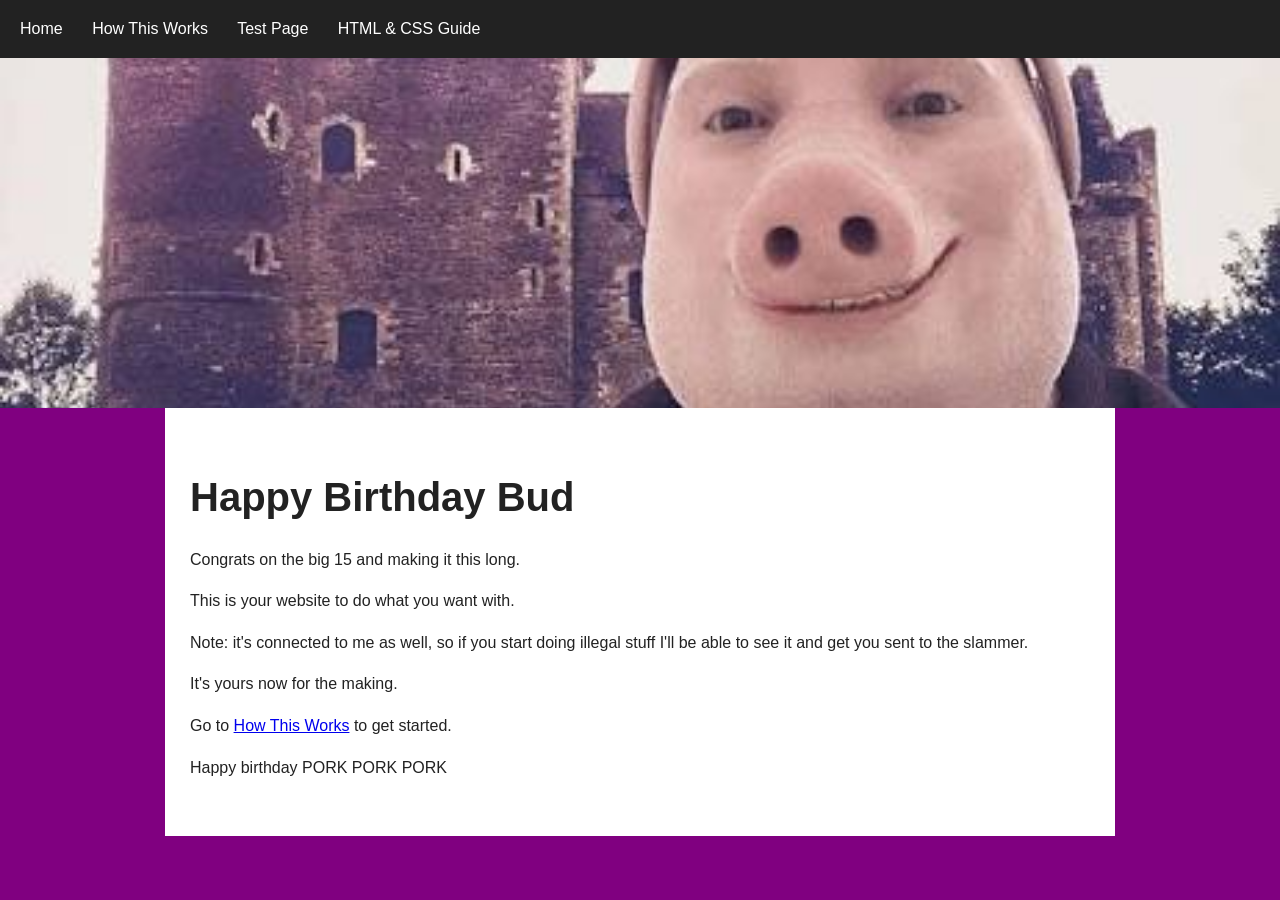
<file: index.html>
<!DOCTYPE html>
<html>

<head>
    <title>Happy Birthday!Logan loves sonnic feet</title>
    <link rel="stylesheet" href="style.css">
</head>

<body>

    <nav>
        <a href="index.html">Home</a>
        <a href="pages/about.html">How This Works</a>
        <a href="pages/test.html">Test Page</a>
        <a href="pages/guide.html">HTML & CSS Guide</a>
    </nav>

    <div class="header-image"></div>

    <main>

        <h1>Happy Birthday Bud  </h1>

        <p>
            Congrats on the big 15 and making it this long.
        </p>

        <p>
            This is your website to do what you want with.
        </p>

        <p>
            Note: it's connected to me as well, so if you start doing
            illegal stuff I'll be able to see it and get you sent to the slammer.
        </p>

        <p>
            It's yours now for the making.
        </p>

        <p>
            Go to <a href="pages/about.html">How This Works</a>
            to get started.
        </p>

        <p>Happy birthday PORK PORK PORK</p>

    </main>

</body>

</html>
</file>
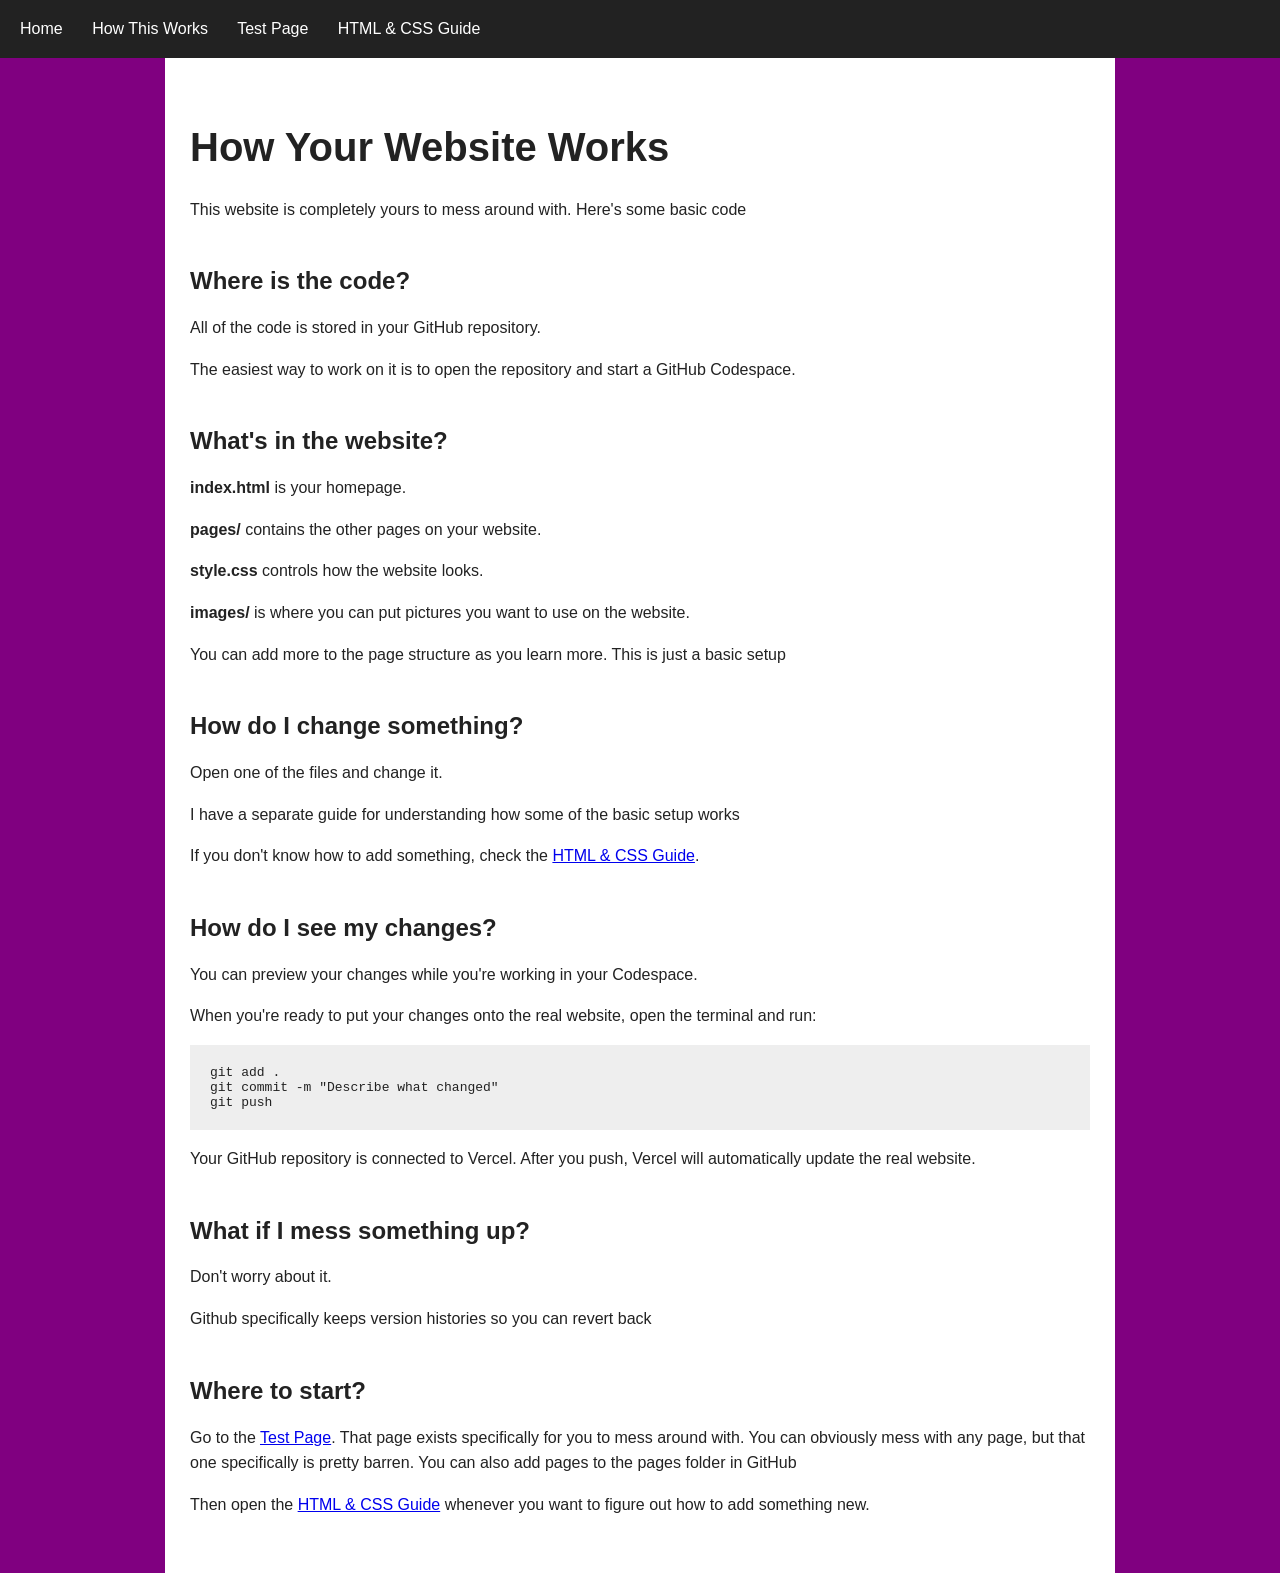
<file: pages/about.html>
<!DOCTYPE html>
<html>

<head>
    <title>How This Workslogna</title>
    <link rel="stylesheet" href="../style.css">
</head>

<body>

    <nav>
        <a href="../index.html">Home</a>
        <a href="about.html">How This Works</a>
        <a href="test.html">Test Page</a>
        <a href="guide.html">HTML & CSS Guide</a>
    </nav>

    <main>

        <h1>How Your Website Works</h1>

        <p>
            This website is completely yours to mess around with.
            Here's some basic code
        </p>


        <h2>Where is the code?</h2>

        <p>
            All of the code is stored in your GitHub repository.
        </p>

        <p>
            The easiest way to work on it is to open the repository
            and start a GitHub Codespace.
        </p>


        <h2>What's in the website?</h2>

        <p>
            <strong>index.html</strong> is your homepage.
        </p>

        <p>
            <strong>pages/</strong> contains the other pages on your website.
        </p>

        <p>
            <strong>style.css</strong> controls how the website looks.
        </p>

        <p>
            <strong>images/</strong> is where you can put pictures you want
            to use on the website.
        </p>

        <p>
            You can add more to the page structure as you learn more. This is just a basic setup
        </p>


        <h2>How do I change something?</h2>

        <p>
            Open one of the files and change it.
        </p>

        <p>
            I have a separate guide for understanding how some of the basic setup works
        </p>


        <p>
            If you don't know how to add something, check the
            <a href="guide.html">HTML & CSS Guide</a>.
        </p>


        <h2>How do I see my changes?</h2>

        <p>
            You can preview your changes while you're working in your Codespace.
        </p>

        <p>
            When you're ready to put your changes onto the real website,
            open the terminal and run:
        </p>

        <pre><code>git add .
git commit -m "Describe what changed"
git push</code></pre>

        <p>
            Your GitHub repository is connected to Vercel.
            After you push, Vercel will automatically update the real website.
        </p>


        <h2>What if I mess something up?</h2>

        <p>
            Don't worry about it.
        </p>

        <p>
            Github specifically keeps version histories so you can revert back
        </p>



        <h2>Where to start?</h2>

        <p>
            Go to the <a href="test.html">Test Page</a>.
            That page exists specifically for you to mess around with.

            You can obviously mess with any page, but that one specifically is pretty barren.

            You can also add pages to the pages folder in GitHub
        </p>

        <p>
            Then open the <a href="guide.html">HTML & CSS Guide</a>
            whenever you want to figure out how to add something new.
        </p>

    </main>

</body>

</html>
</file>
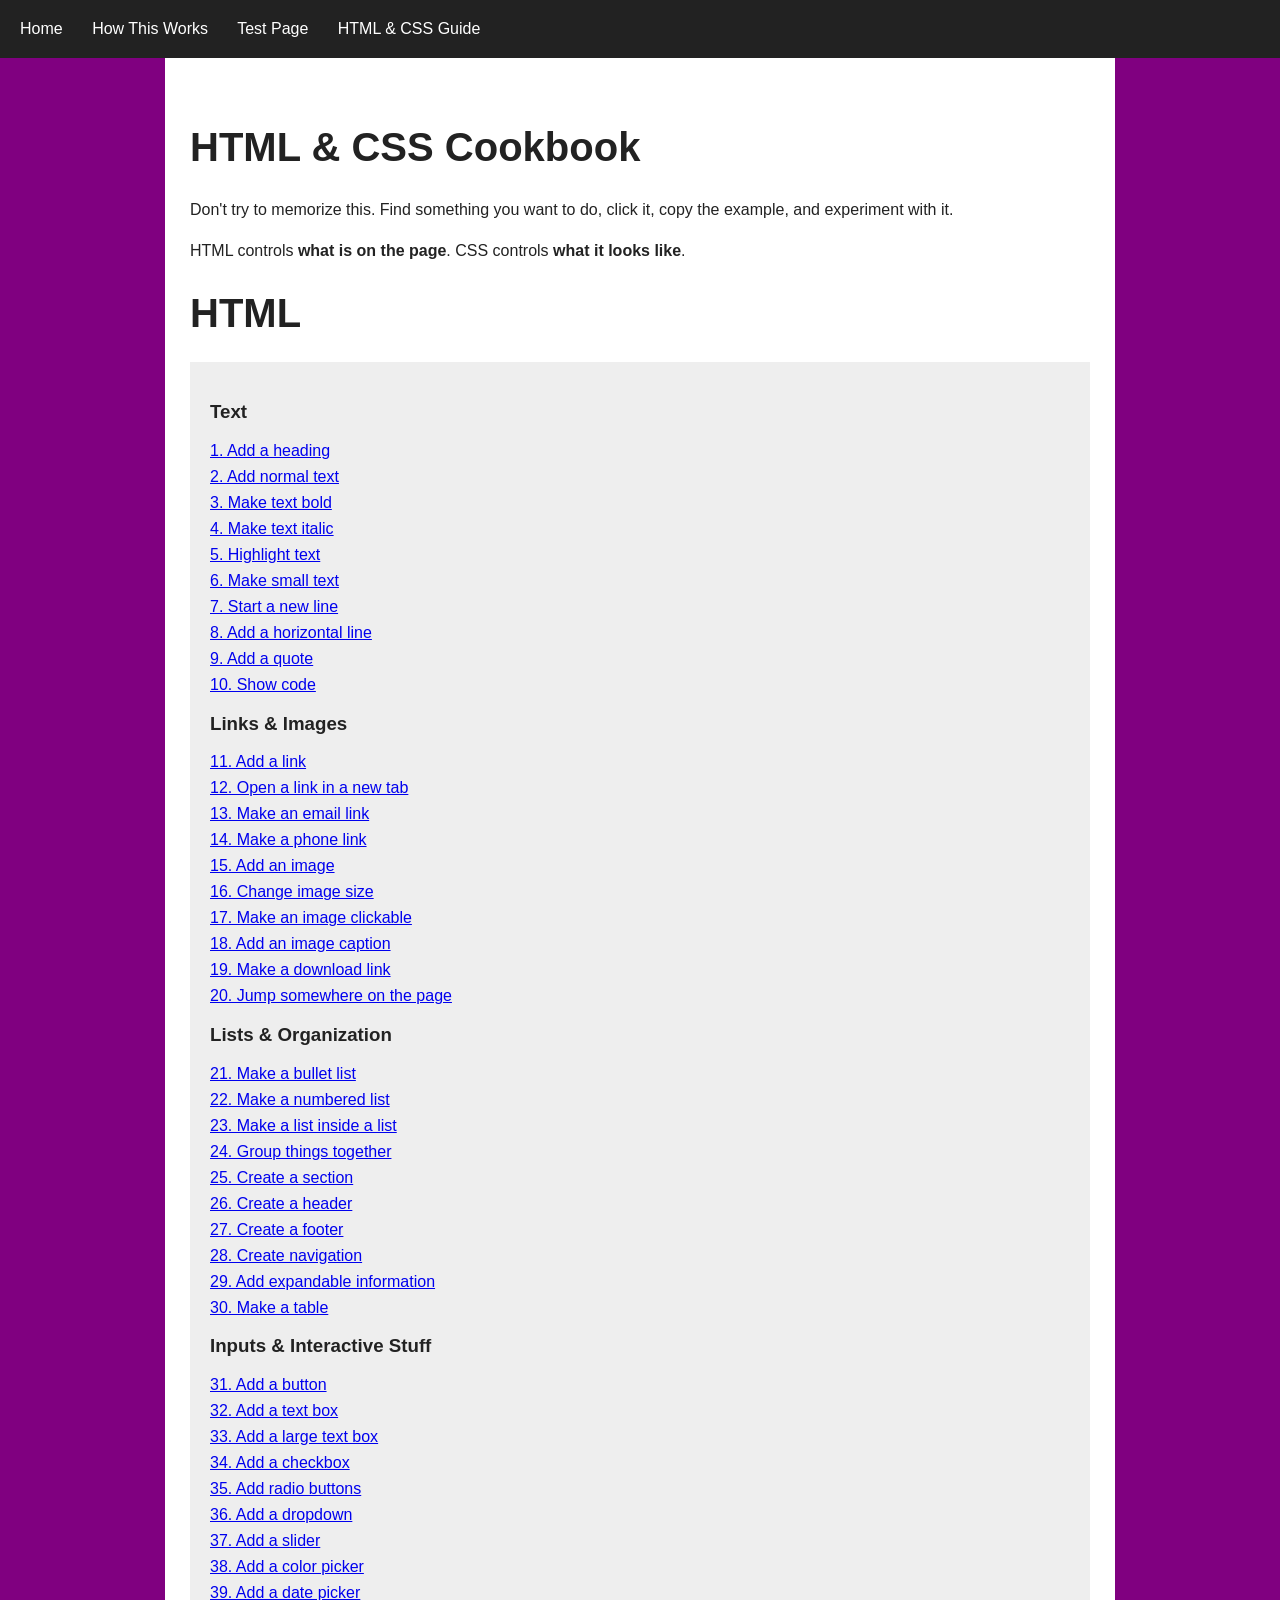
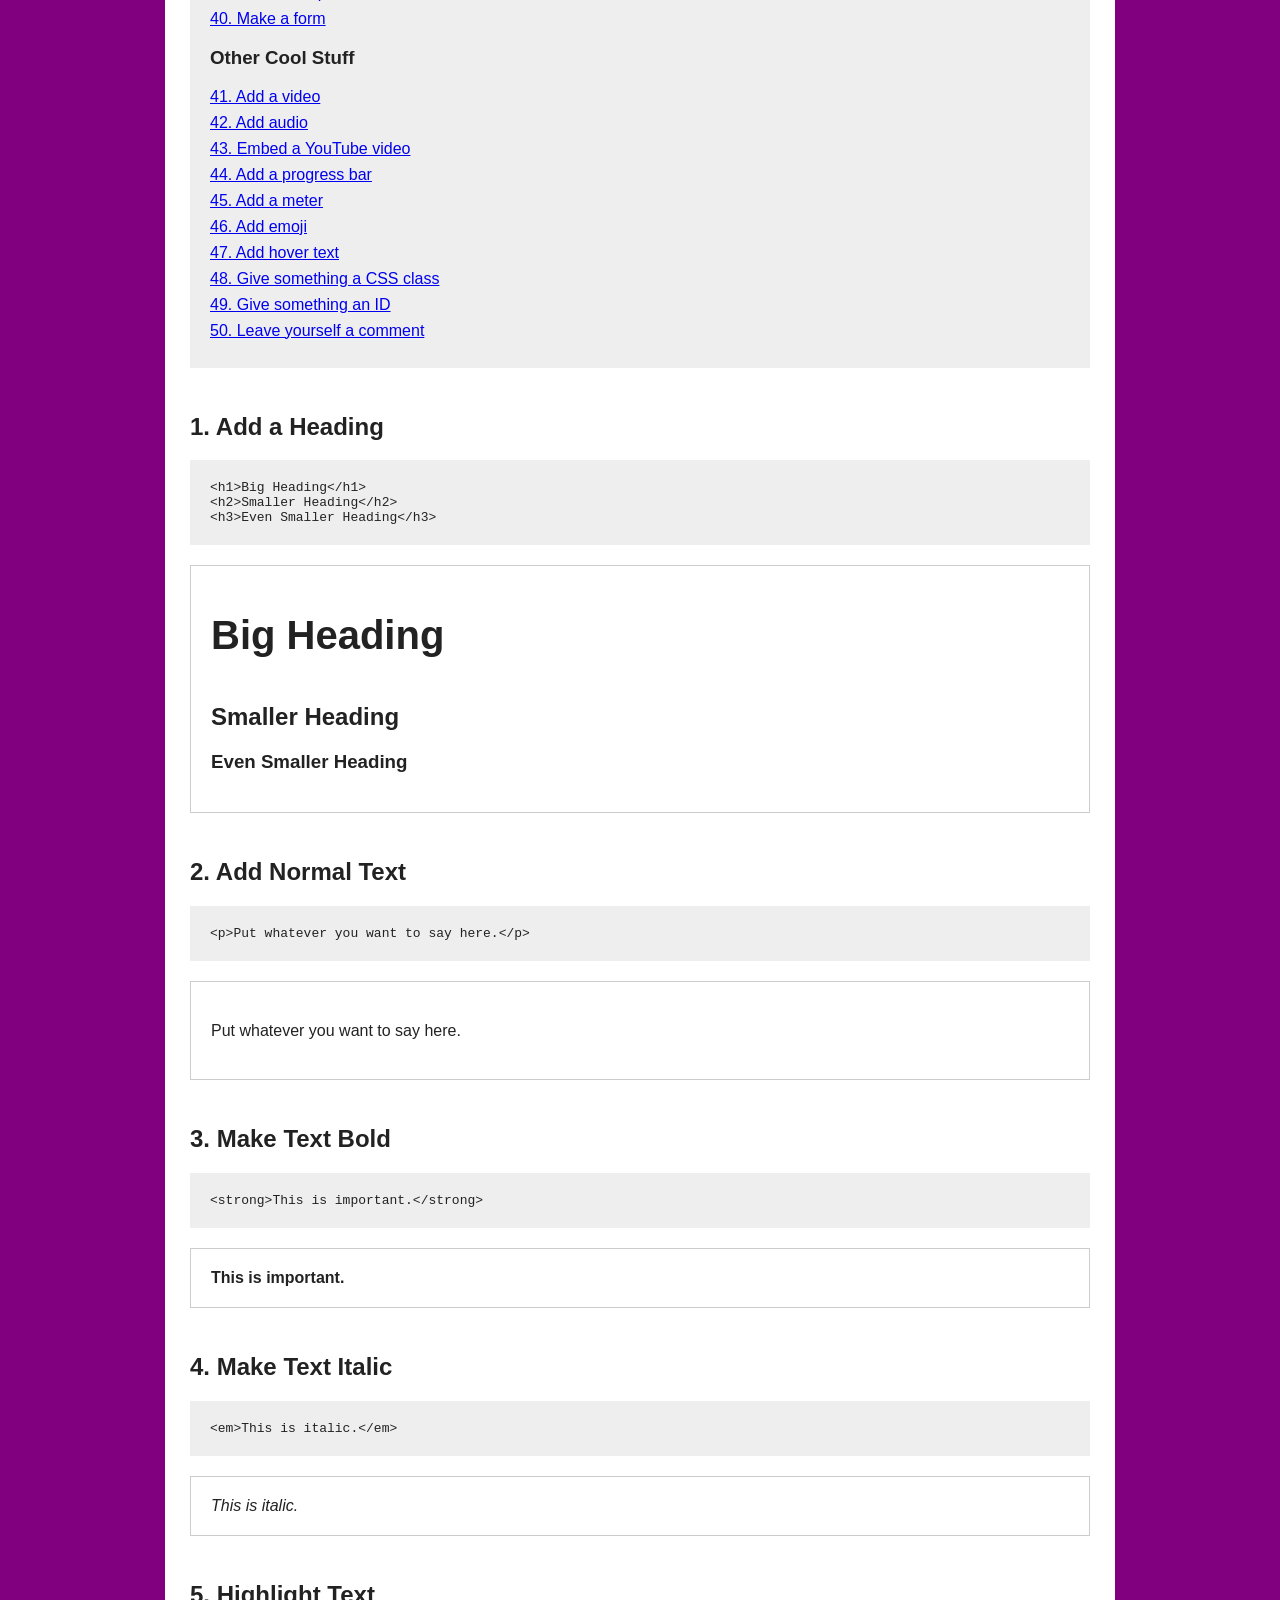
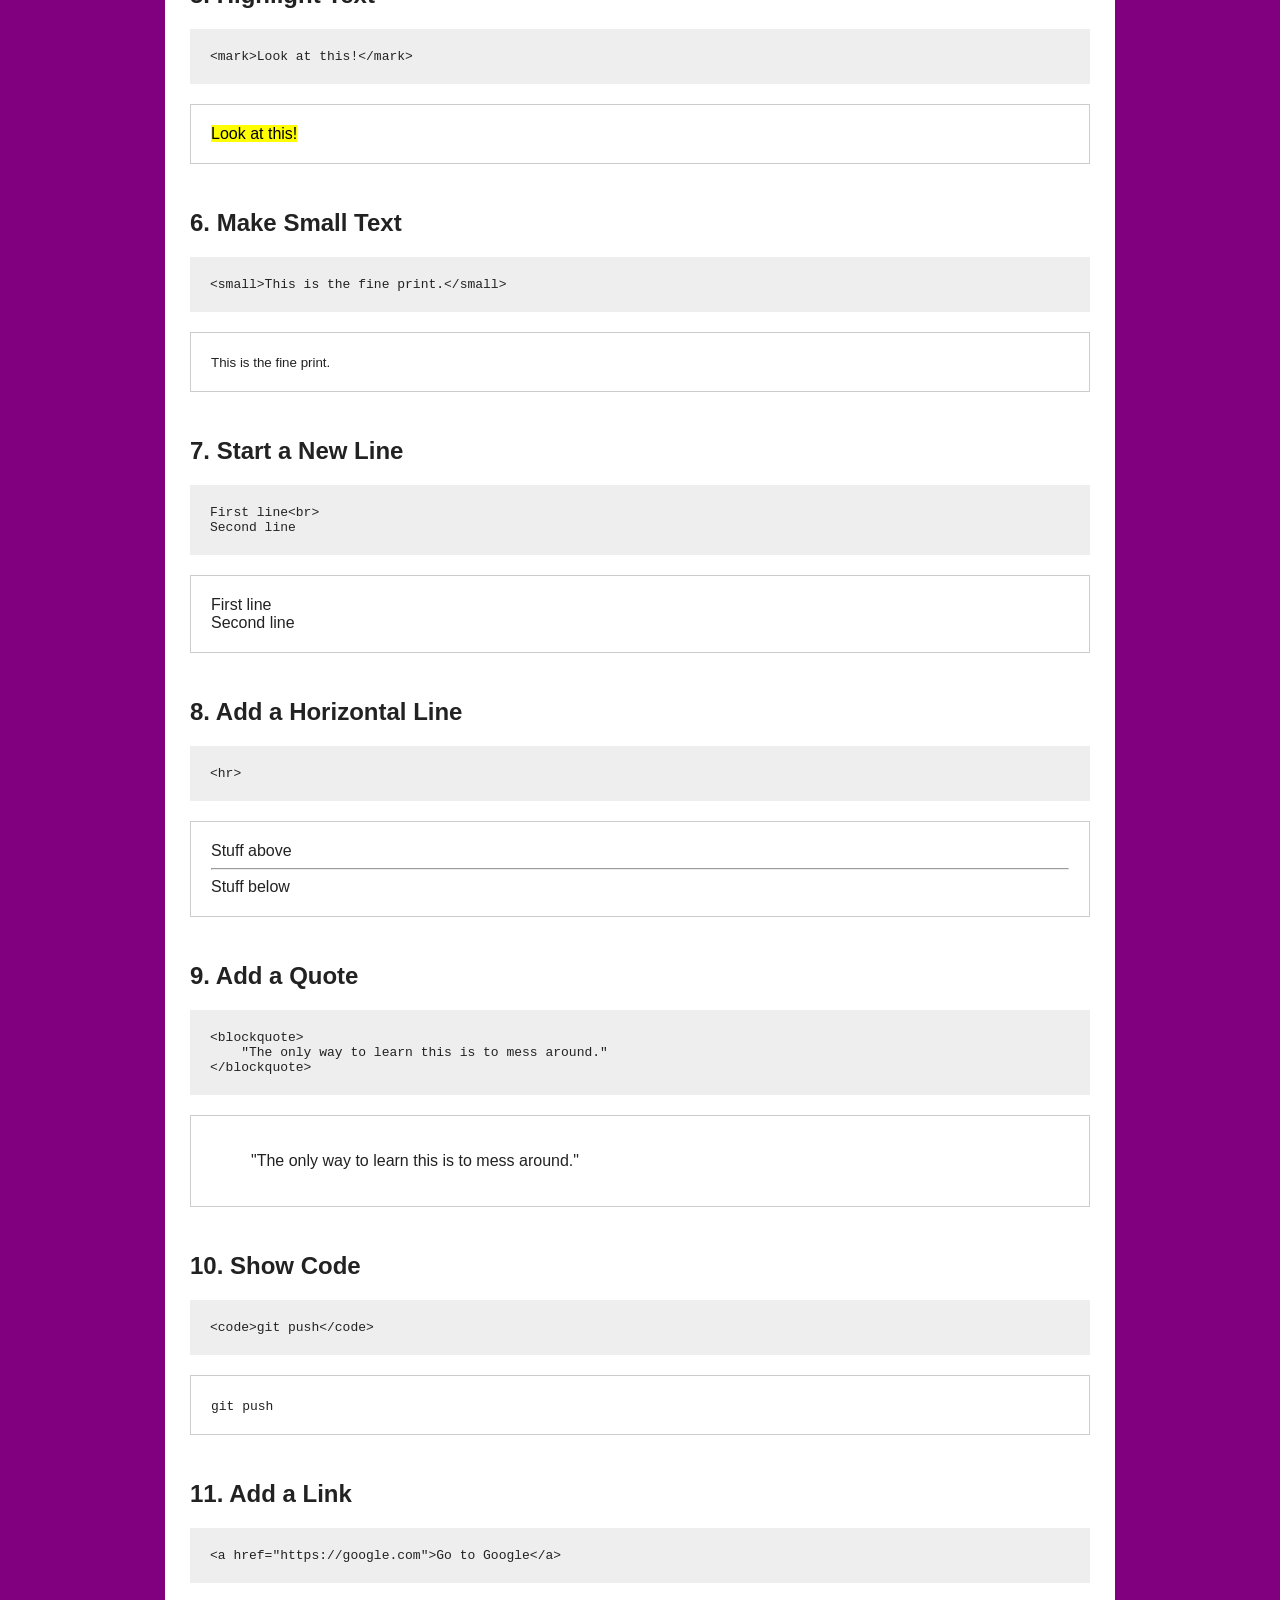
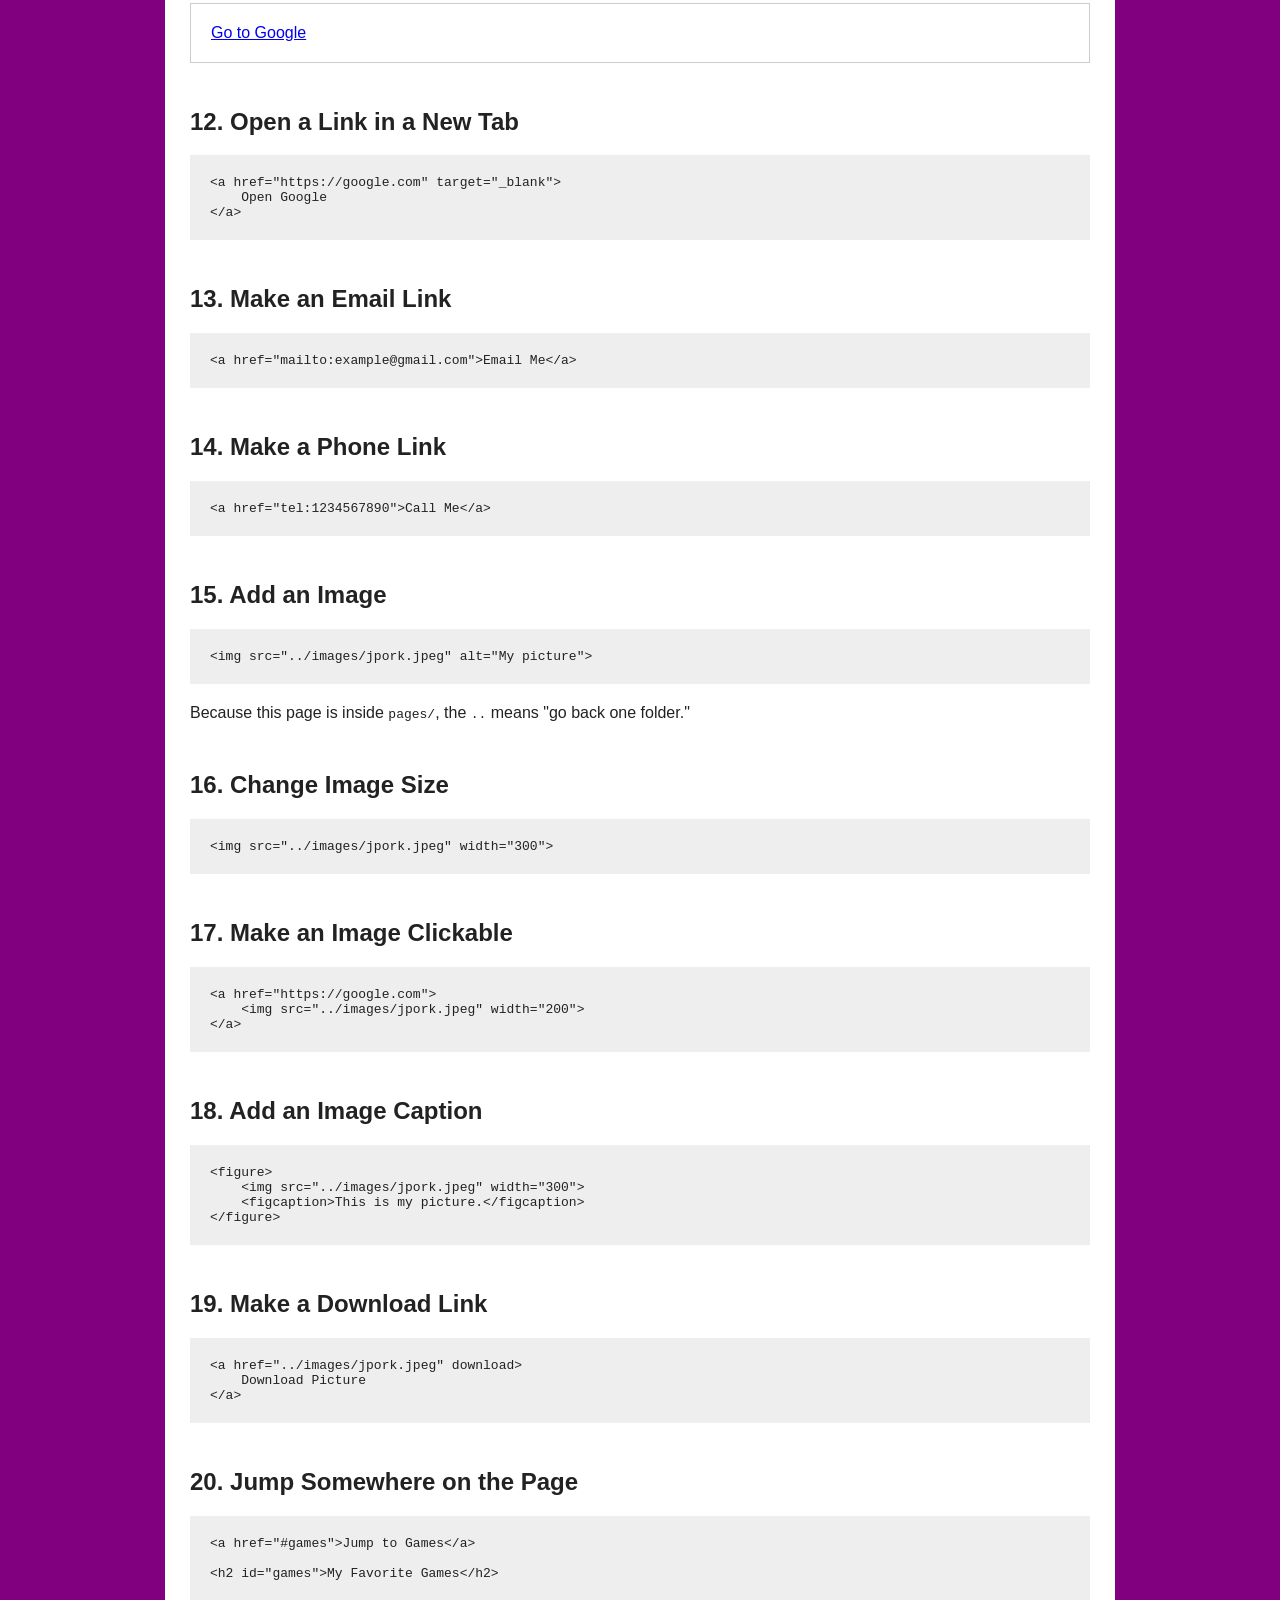
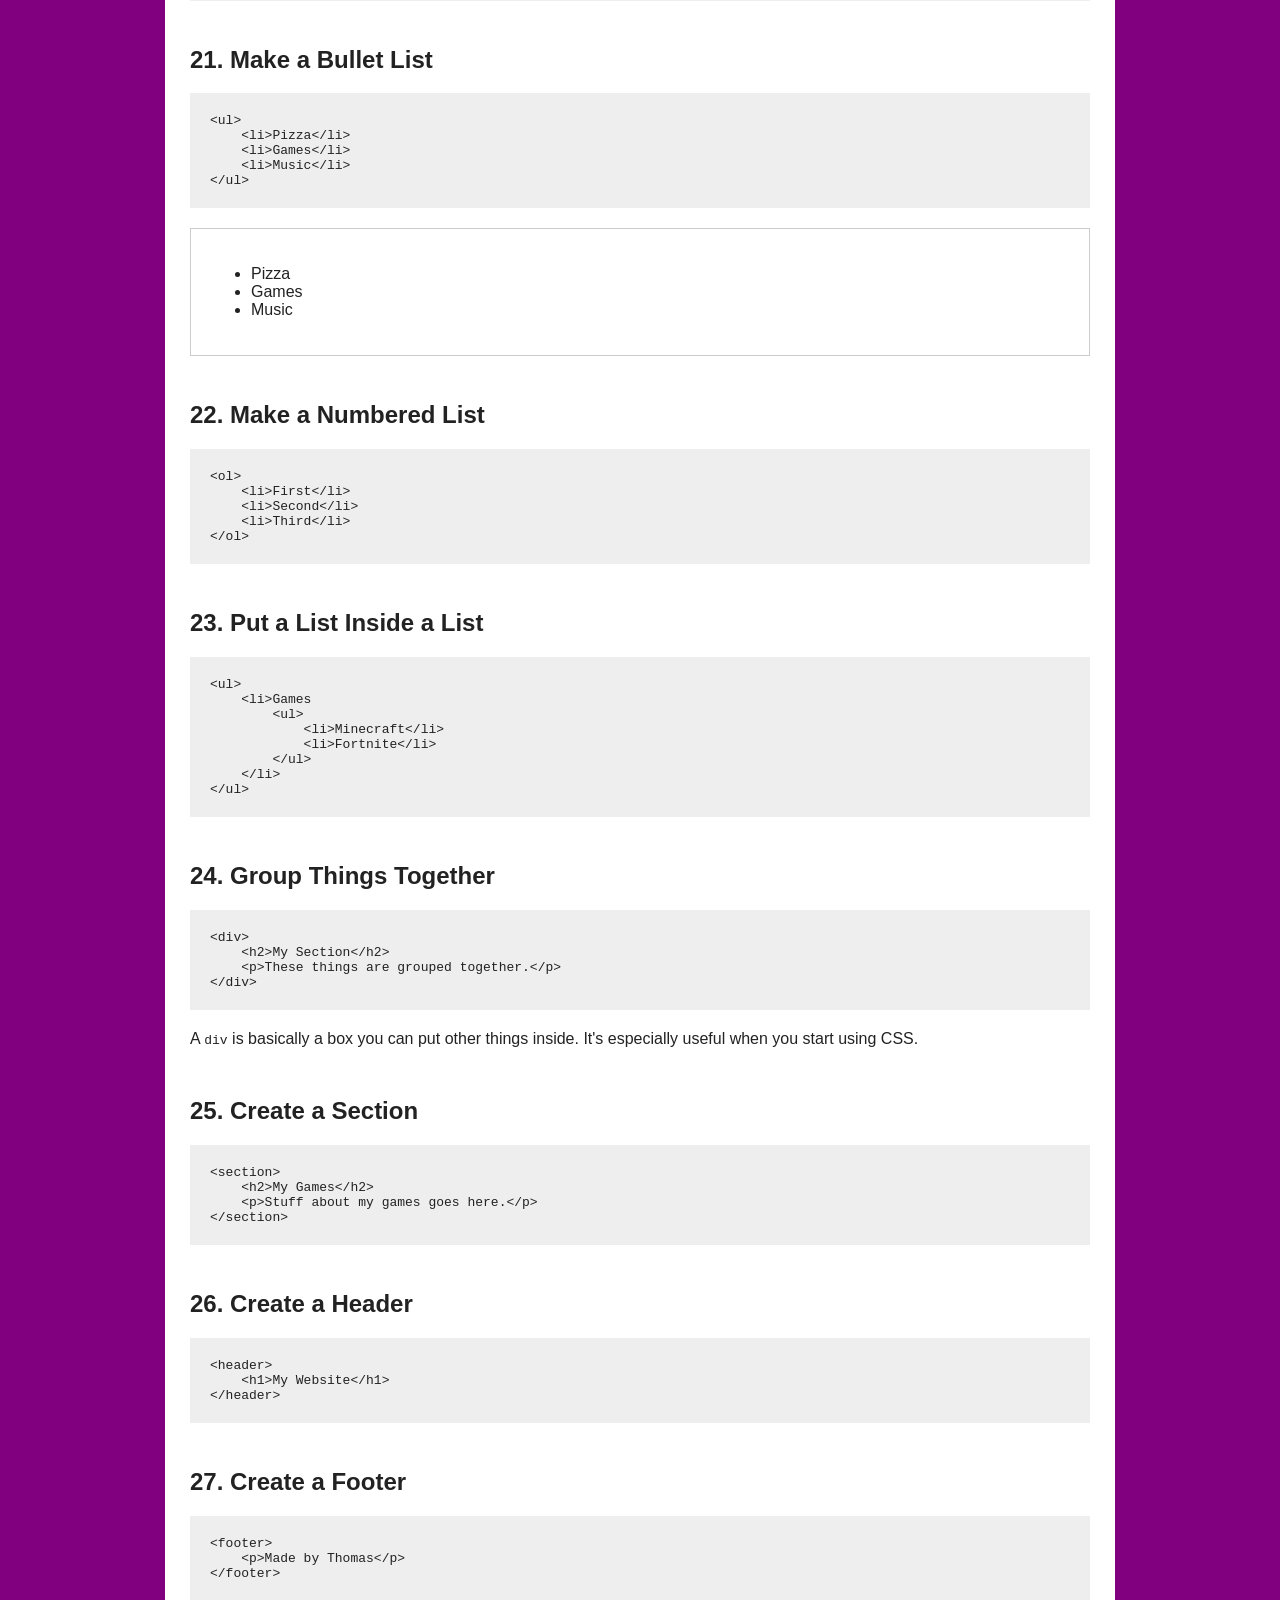
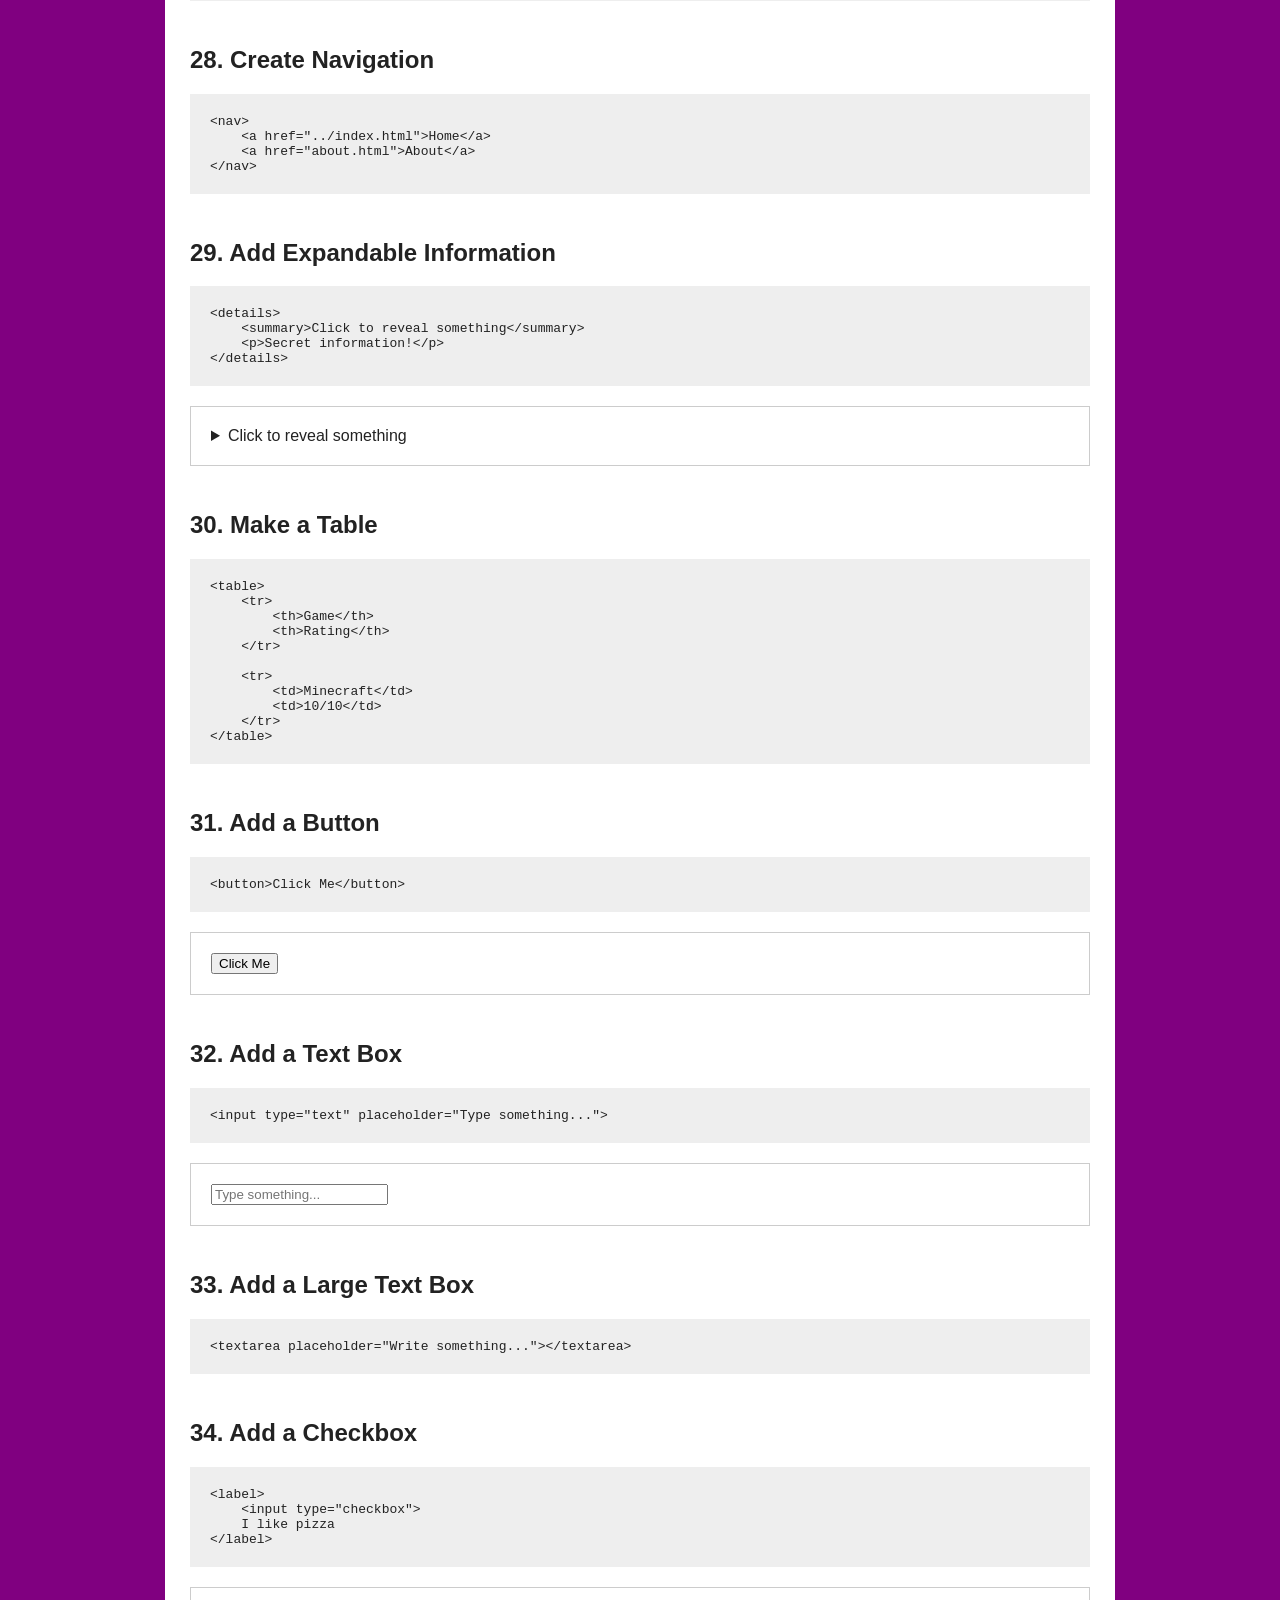
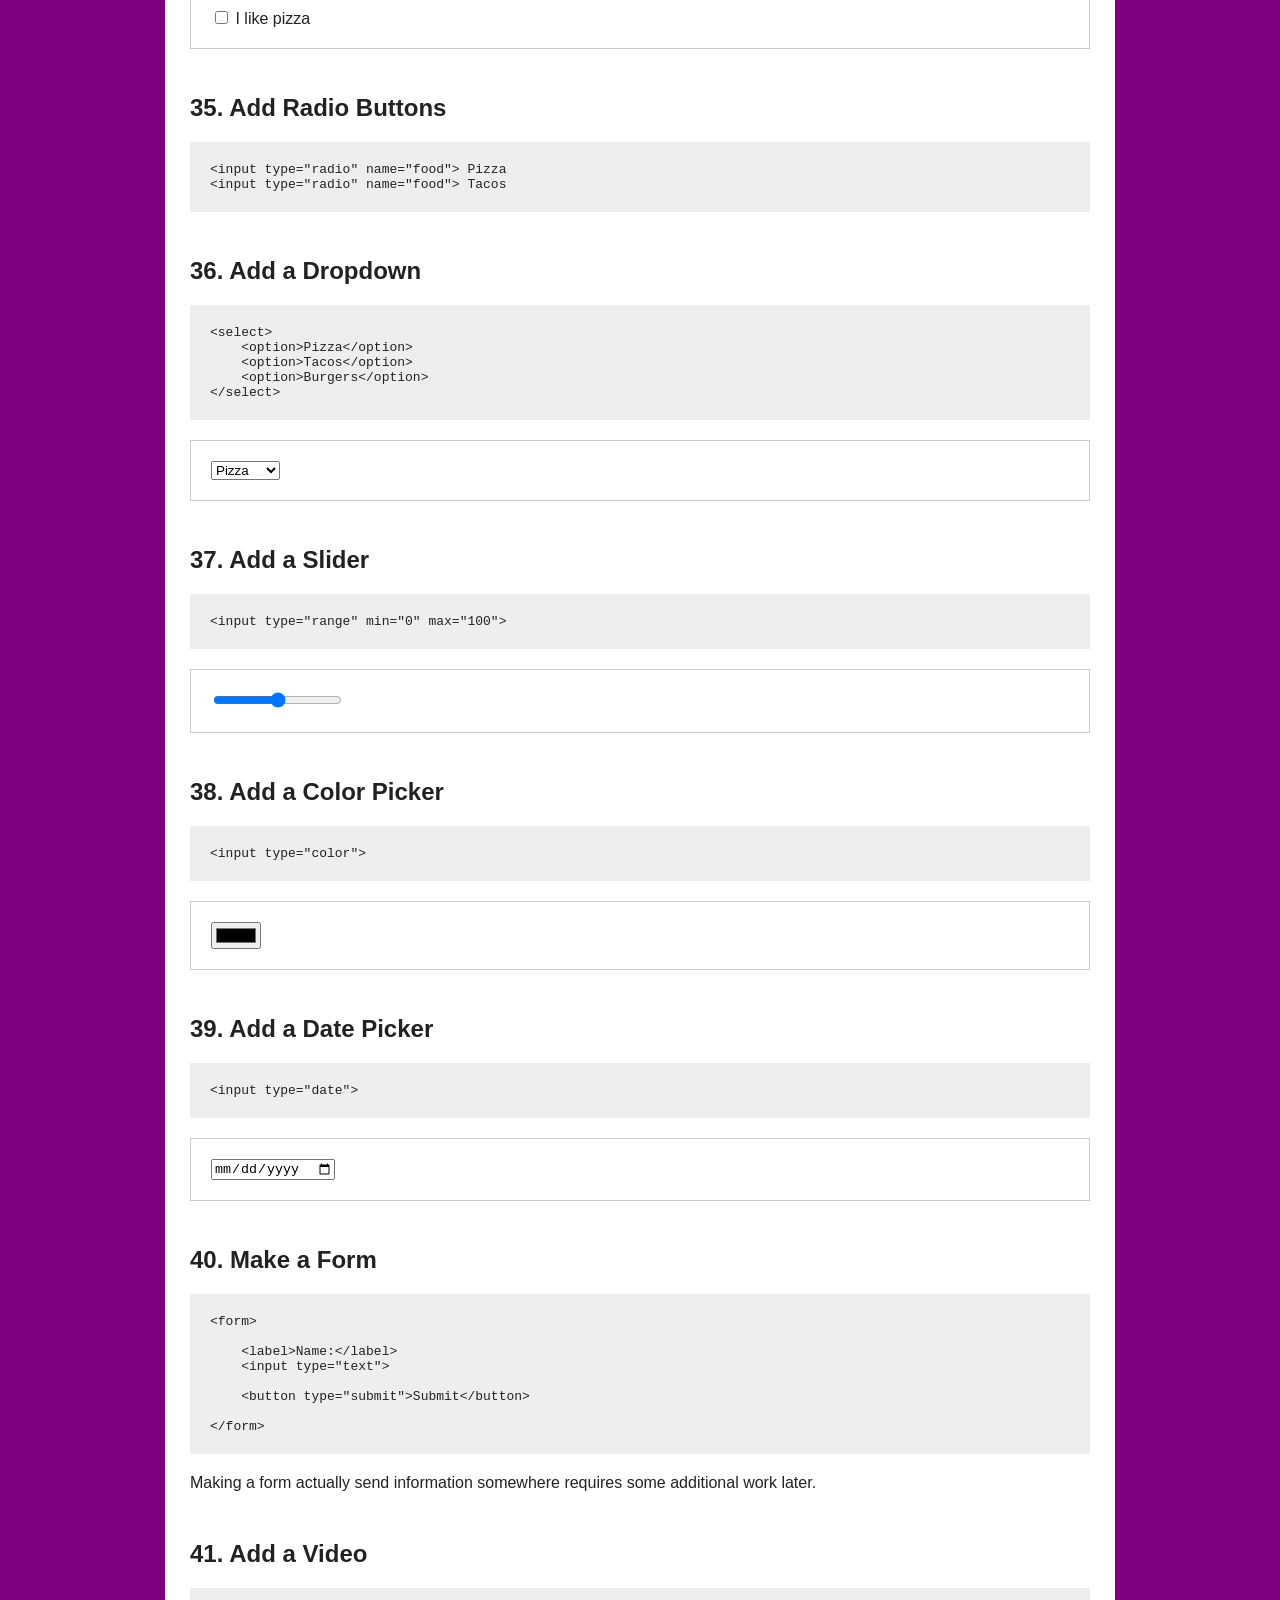
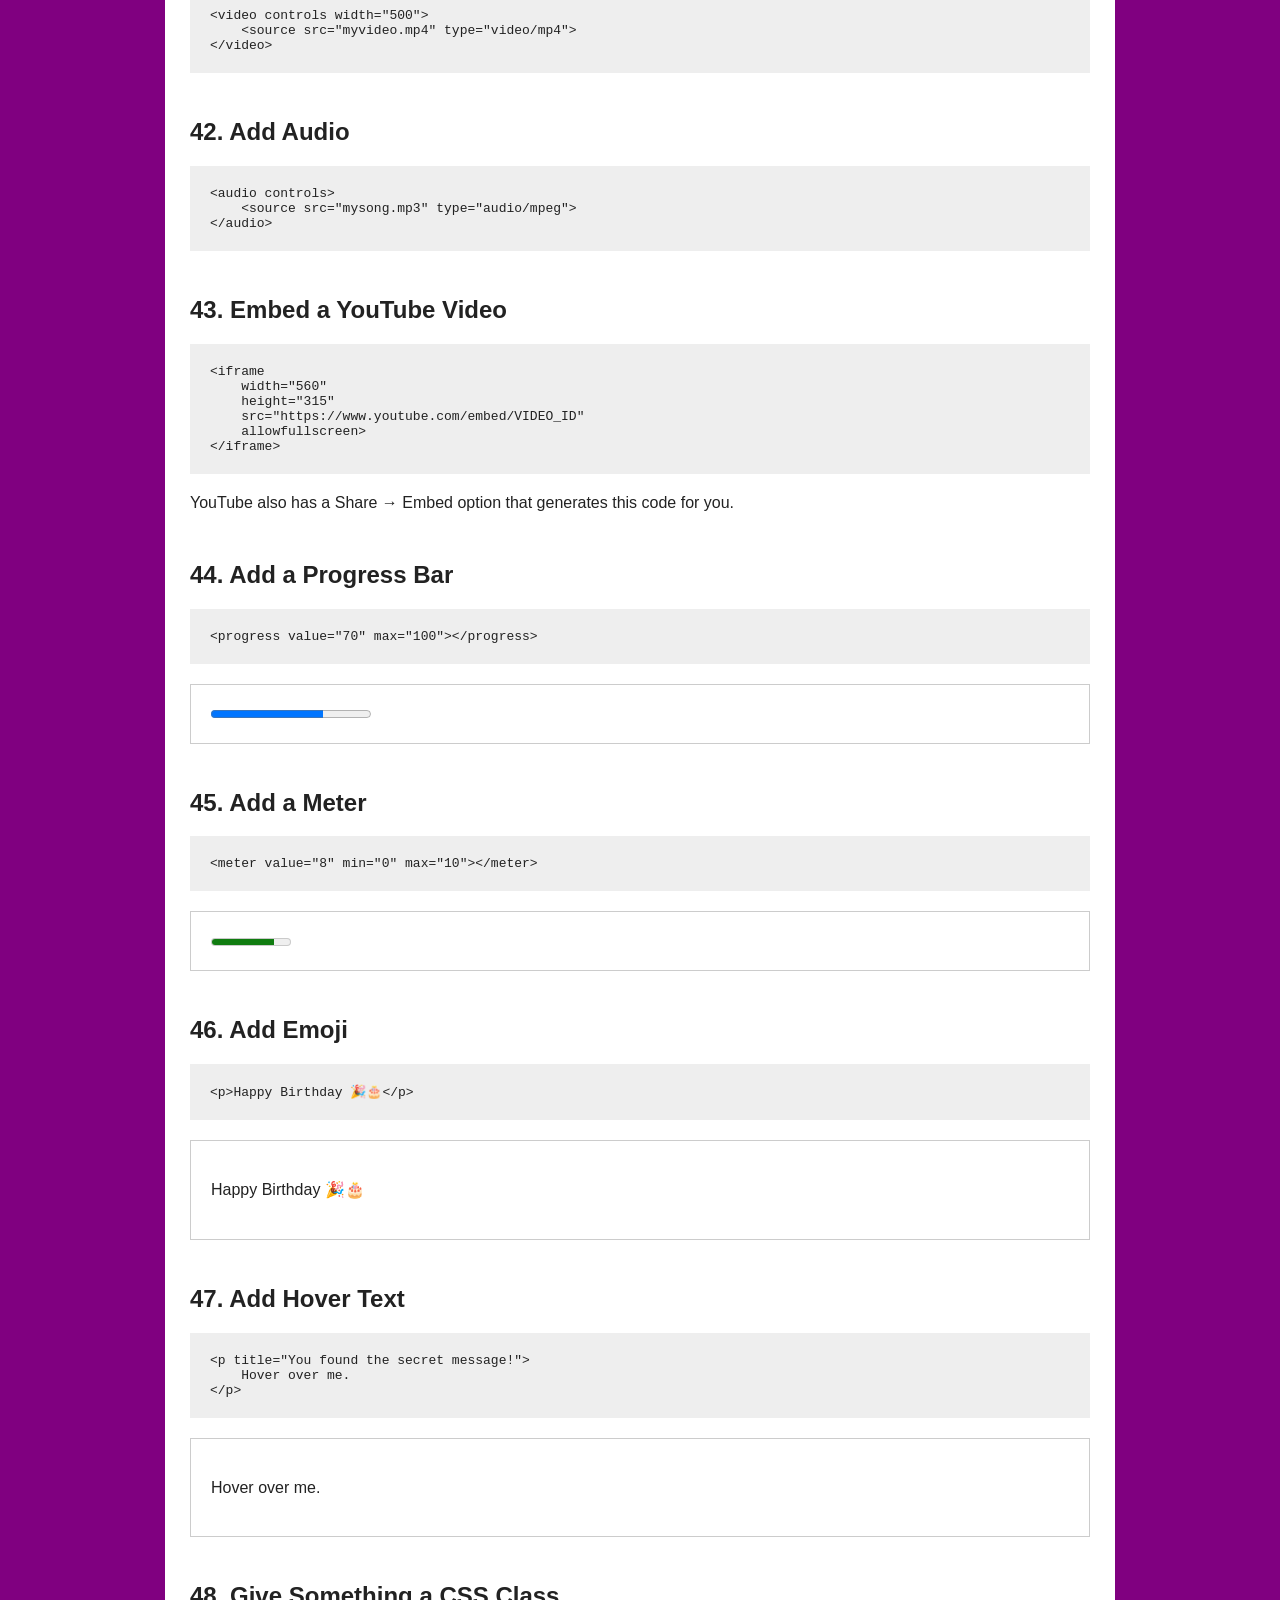
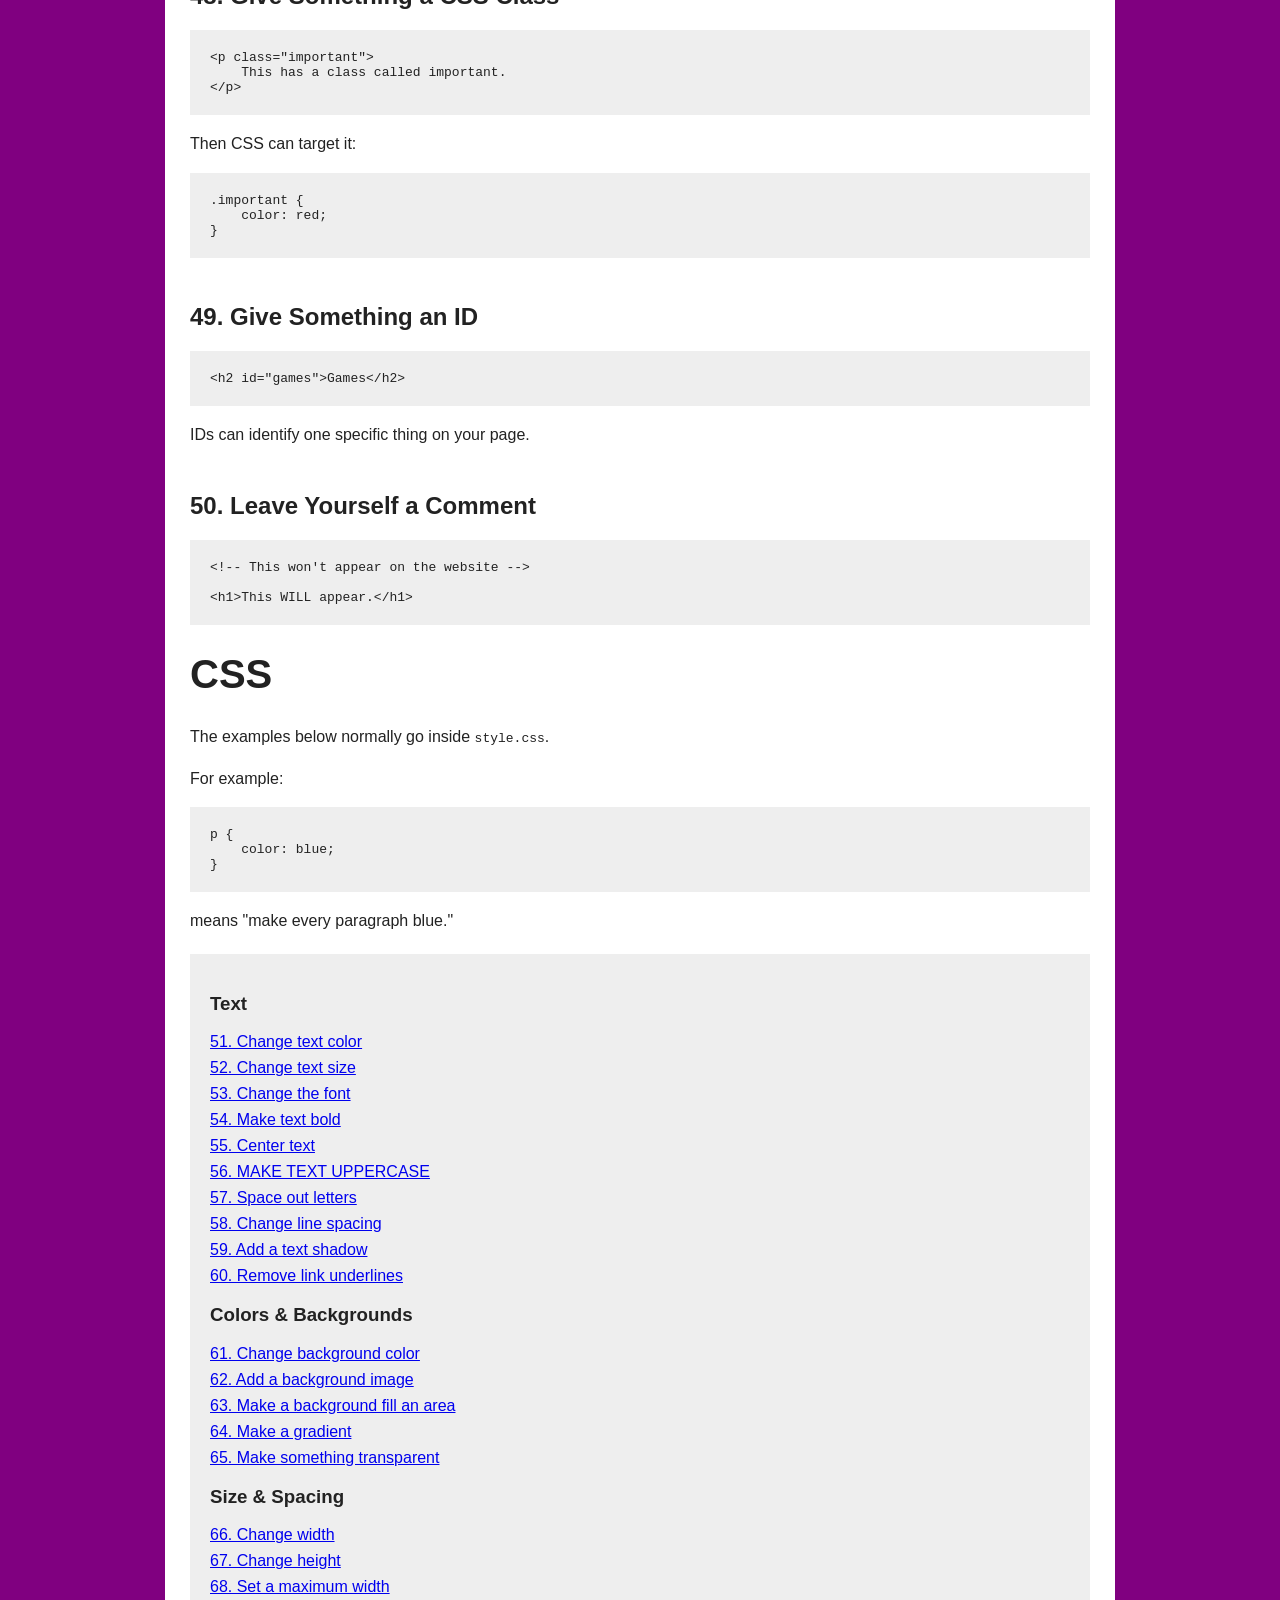
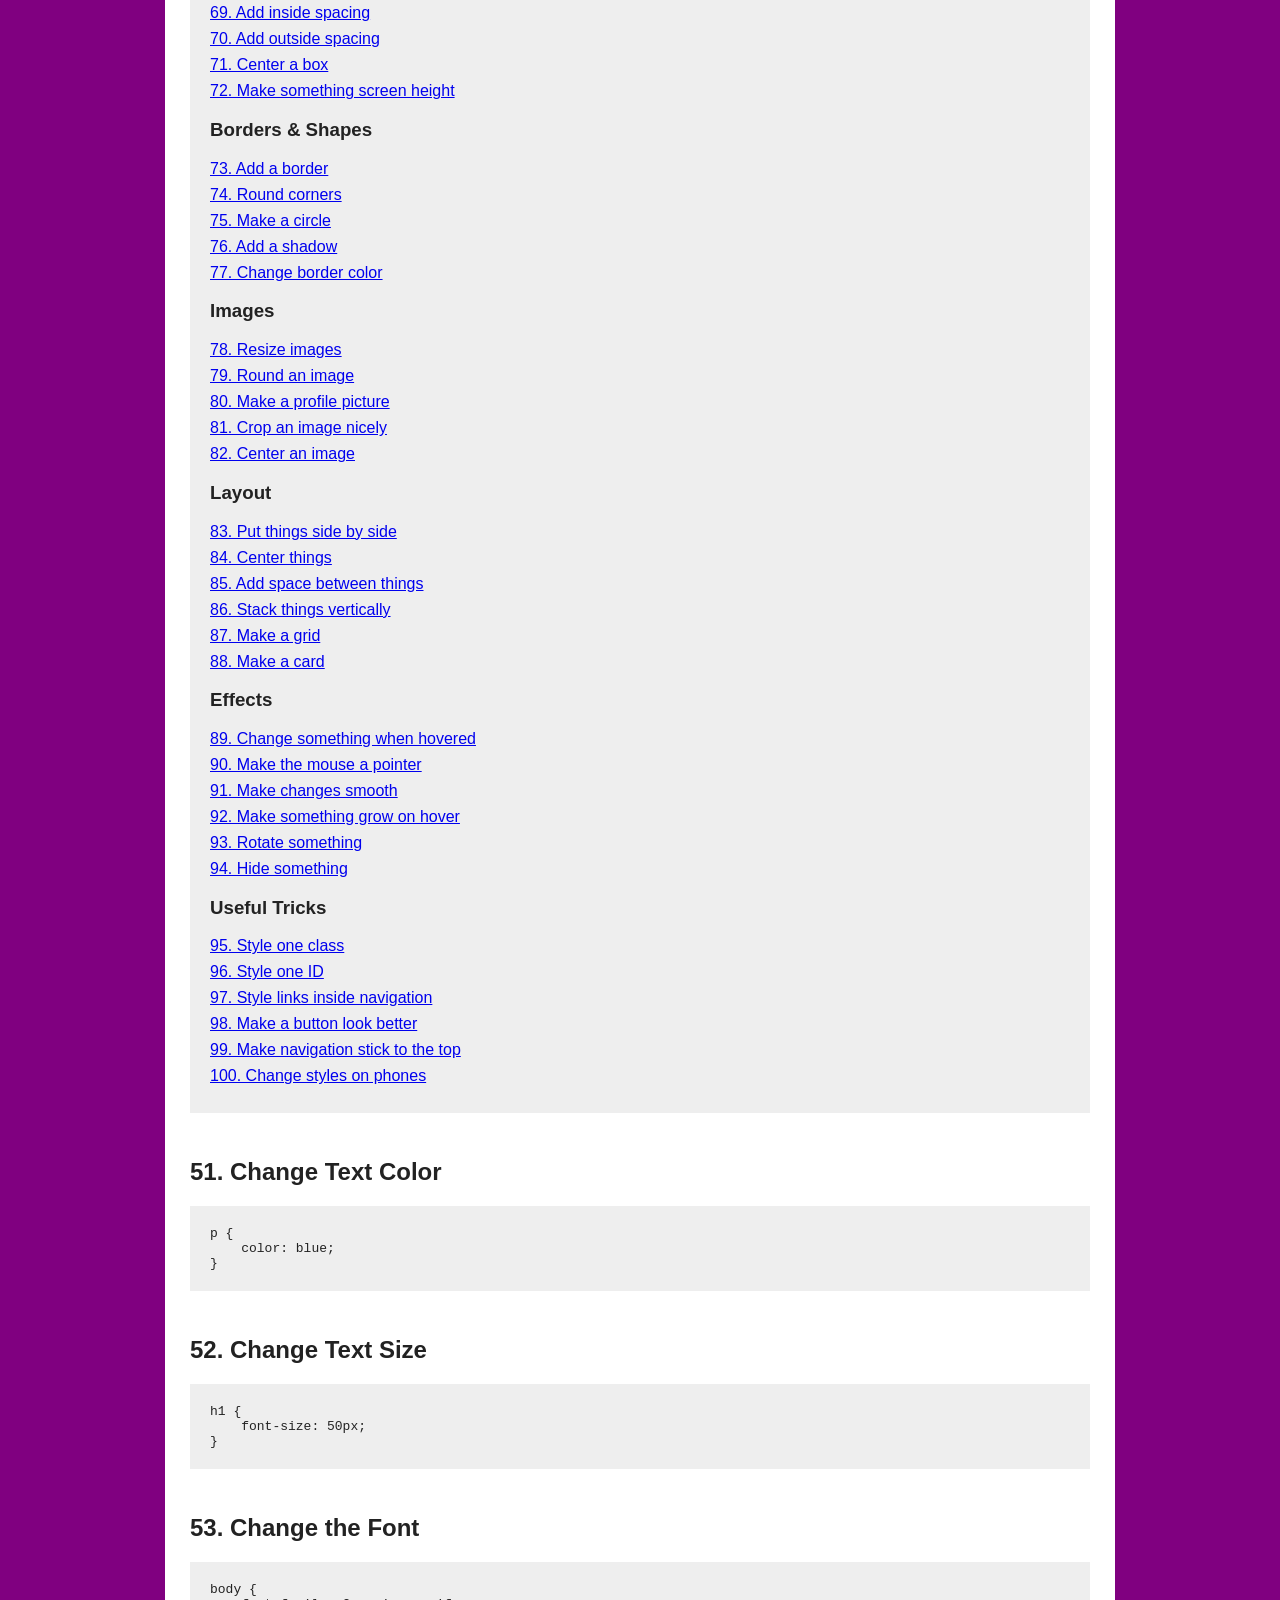
<file: pages/guide.html>
<!DOCTYPE html>
<html>

<head>
    <title>HTML & CSS Guide</title>
    <link rel="stylesheet" href="../style.css">
</head>

<body>

<nav>
    <a href="../index.html">Home</a>
    <a href="about.html">How This Works</a>
    <a href="test.html">Test Page</a>
    <a href="guide.html">HTML & CSS Guide</a>
</nav>

<main>

<h1>HTML & CSS Cookbook</h1>

<p>
    Don't try to memorize this. Find something you want to do,
    click it, copy the example, and experiment with it.
</p>

<p>
    HTML controls <strong>what is on the page</strong>.
    CSS controls <strong>what it looks like</strong>.
</p>


<!-- ===================================================== -->
<!-- HTML MENU -->
<!-- ===================================================== -->

<h1>HTML</h1>

<div class="guide-links">

    <h3>Text</h3>
    <a href="#html-heading">1. Add a heading</a>
    <a href="#html-paragraph">2. Add normal text</a>
    <a href="#html-bold">3. Make text bold</a>
    <a href="#html-italic">4. Make text italic</a>
    <a href="#html-highlight">5. Highlight text</a>
    <a href="#html-small">6. Make small text</a>
    <a href="#html-break">7. Start a new line</a>
    <a href="#html-line">8. Add a horizontal line</a>
    <a href="#html-quote">9. Add a quote</a>
    <a href="#html-code">10. Show code</a>

    <h3>Links & Images</h3>
    <a href="#html-link">11. Add a link</a>
    <a href="#html-newtab">12. Open a link in a new tab</a>
    <a href="#html-email">13. Make an email link</a>
    <a href="#html-phone">14. Make a phone link</a>
    <a href="#html-image">15. Add an image</a>
    <a href="#html-image-size">16. Change image size</a>
    <a href="#html-image-link">17. Make an image clickable</a>
    <a href="#html-caption">18. Add an image caption</a>
    <a href="#html-download">19. Make a download link</a>
    <a href="#html-anchor">20. Jump somewhere on the page</a>

    <h3>Lists & Organization</h3>
    <a href="#html-list">21. Make a bullet list</a>
    <a href="#html-number-list">22. Make a numbered list</a>
    <a href="#html-nested-list">23. Make a list inside a list</a>
    <a href="#html-div">24. Group things together</a>
    <a href="#html-section">25. Create a section</a>
    <a href="#html-header">26. Create a header</a>
    <a href="#html-footer">27. Create a footer</a>
    <a href="#html-nav">28. Create navigation</a>
    <a href="#html-details">29. Add expandable information</a>
    <a href="#html-table">30. Make a table</a>

    <h3>Inputs & Interactive Stuff</h3>
    <a href="#html-button">31. Add a button</a>
    <a href="#html-textbox">32. Add a text box</a>
    <a href="#html-bigtextbox">33. Add a large text box</a>
    <a href="#html-checkbox">34. Add a checkbox</a>
    <a href="#html-radio">35. Add radio buttons</a>
    <a href="#html-dropdown">36. Add a dropdown</a>
    <a href="#html-slider">37. Add a slider</a>
    <a href="#html-color">38. Add a color picker</a>
    <a href="#html-date">39. Add a date picker</a>
    <a href="#html-form">40. Make a form</a>

    <h3>Other Cool Stuff</h3>
    <a href="#html-video">41. Add a video</a>
    <a href="#html-audio">42. Add audio</a>
    <a href="#html-youtube">43. Embed a YouTube video</a>
    <a href="#html-progress">44. Add a progress bar</a>
    <a href="#html-meter">45. Add a meter</a>
    <a href="#html-emoji">46. Add emoji</a>
    <a href="#html-tooltip">47. Add hover text</a>
    <a href="#html-class">48. Give something a CSS class</a>
    <a href="#html-id">49. Give something an ID</a>
    <a href="#html-comment">50. Leave yourself a comment</a>

</div>


<!-- ===================================================== -->
<!-- HTML EXAMPLES -->
<!-- ===================================================== -->

<h2 id="html-heading">1. Add a Heading</h2>
<pre><code>&lt;h1&gt;Big Heading&lt;/h1&gt;
&lt;h2&gt;Smaller Heading&lt;/h2&gt;
&lt;h3&gt;Even Smaller Heading&lt;/h3&gt;</code></pre>

<div class="example">
    <h1>Big Heading</h1>
    <h2>Smaller Heading</h2>
    <h3>Even Smaller Heading</h3>
</div>


<h2 id="html-paragraph">2. Add Normal Text</h2>
<pre><code>&lt;p&gt;Put whatever you want to say here.&lt;/p&gt;</code></pre>

<div class="example">
    <p>Put whatever you want to say here.</p>
</div>


<h2 id="html-bold">3. Make Text Bold</h2>
<pre><code>&lt;strong&gt;This is important.&lt;/strong&gt;</code></pre>

<div class="example">
    <strong>This is important.</strong>
</div>


<h2 id="html-italic">4. Make Text Italic</h2>
<pre><code>&lt;em&gt;This is italic.&lt;/em&gt;</code></pre>

<div class="example">
    <em>This is italic.</em>
</div>


<h2 id="html-highlight">5. Highlight Text</h2>
<pre><code>&lt;mark&gt;Look at this!&lt;/mark&gt;</code></pre>

<div class="example">
    <mark>Look at this!</mark>
</div>


<h2 id="html-small">6. Make Small Text</h2>
<pre><code>&lt;small&gt;This is the fine print.&lt;/small&gt;</code></pre>

<div class="example">
    <small>This is the fine print.</small>
</div>


<h2 id="html-break">7. Start a New Line</h2>
<pre><code>First line&lt;br&gt;
Second line</code></pre>

<div class="example">
    First line<br>
    Second line
</div>


<h2 id="html-line">8. Add a Horizontal Line</h2>
<pre><code>&lt;hr&gt;</code></pre>

<div class="example">
    Stuff above
    <hr>
    Stuff below
</div>


<h2 id="html-quote">9. Add a Quote</h2>
<pre><code>&lt;blockquote&gt;
    "The only way to learn this is to mess around."
&lt;/blockquote&gt;</code></pre>

<div class="example">
    <blockquote>
        "The only way to learn this is to mess around."
    </blockquote>
</div>


<h2 id="html-code">10. Show Code</h2>
<pre><code>&lt;code&gt;git push&lt;/code&gt;</code></pre>

<div class="example">
    <code>git push</code>
</div>


<h2 id="html-link">11. Add a Link</h2>
<pre><code>&lt;a href="https://google.com"&gt;Go to Google&lt;/a&gt;</code></pre>

<div class="example">
    <a href="https://google.com">Go to Google</a>
</div>


<h2 id="html-newtab">12. Open a Link in a New Tab</h2>
<pre><code>&lt;a href="https://google.com" target="_blank"&gt;
    Open Google
&lt;/a&gt;</code></pre>


<h2 id="html-email">13. Make an Email Link</h2>
<pre><code>&lt;a href="mailto:example@gmail.com"&gt;Email Me&lt;/a&gt;</code></pre>


<h2 id="html-phone">14. Make a Phone Link</h2>
<pre><code>&lt;a href="tel:1234567890"&gt;Call Me&lt;/a&gt;</code></pre>


<h2 id="html-image">15. Add an Image</h2>
<pre><code>&lt;img src="../images/jpork.jpeg" alt="My picture"&gt;</code></pre>

<p>
    Because this page is inside <code>pages/</code>, the <code>..</code>
    means "go back one folder."
</p>


<h2 id="html-image-size">16. Change Image Size</h2>
<pre><code>&lt;img src="../images/jpork.jpeg" width="300"&gt;</code></pre>


<h2 id="html-image-link">17. Make an Image Clickable</h2>
<pre><code>&lt;a href="https://google.com"&gt;
    &lt;img src="../images/jpork.jpeg" width="200"&gt;
&lt;/a&gt;</code></pre>


<h2 id="html-caption">18. Add an Image Caption</h2>
<pre><code>&lt;figure&gt;
    &lt;img src="../images/jpork.jpeg" width="300"&gt;
    &lt;figcaption&gt;This is my picture.&lt;/figcaption&gt;
&lt;/figure&gt;</code></pre>


<h2 id="html-download">19. Make a Download Link</h2>
<pre><code>&lt;a href="../images/jpork.jpeg" download&gt;
    Download Picture
&lt;/a&gt;</code></pre>


<h2 id="html-anchor">20. Jump Somewhere on the Page</h2>
<pre><code>&lt;a href="#games"&gt;Jump to Games&lt;/a&gt;

&lt;h2 id="games"&gt;My Favorite Games&lt;/h2&gt;</code></pre>


<h2 id="html-list">21. Make a Bullet List</h2>
<pre><code>&lt;ul&gt;
    &lt;li&gt;Pizza&lt;/li&gt;
    &lt;li&gt;Games&lt;/li&gt;
    &lt;li&gt;Music&lt;/li&gt;
&lt;/ul&gt;</code></pre>

<div class="example">
    <ul>
        <li>Pizza</li>
        <li>Games</li>
        <li>Music</li>
    </ul>
</div>


<h2 id="html-number-list">22. Make a Numbered List</h2>
<pre><code>&lt;ol&gt;
    &lt;li&gt;First&lt;/li&gt;
    &lt;li&gt;Second&lt;/li&gt;
    &lt;li&gt;Third&lt;/li&gt;
&lt;/ol&gt;</code></pre>


<h2 id="html-nested-list">23. Put a List Inside a List</h2>
<pre><code>&lt;ul&gt;
    &lt;li&gt;Games
        &lt;ul&gt;
            &lt;li&gt;Minecraft&lt;/li&gt;
            &lt;li&gt;Fortnite&lt;/li&gt;
        &lt;/ul&gt;
    &lt;/li&gt;
&lt;/ul&gt;</code></pre>


<h2 id="html-div">24. Group Things Together</h2>
<pre><code>&lt;div&gt;
    &lt;h2&gt;My Section&lt;/h2&gt;
    &lt;p&gt;These things are grouped together.&lt;/p&gt;
&lt;/div&gt;</code></pre>

<p>
    A <code>div</code> is basically a box you can put other things inside.
    It's especially useful when you start using CSS.
</p>


<h2 id="html-section">25. Create a Section</h2>
<pre><code>&lt;section&gt;
    &lt;h2&gt;My Games&lt;/h2&gt;
    &lt;p&gt;Stuff about my games goes here.&lt;/p&gt;
&lt;/section&gt;</code></pre>


<h2 id="html-header">26. Create a Header</h2>
<pre><code>&lt;header&gt;
    &lt;h1&gt;My Website&lt;/h1&gt;
&lt;/header&gt;</code></pre>


<h2 id="html-footer">27. Create a Footer</h2>
<pre><code>&lt;footer&gt;
    &lt;p&gt;Made by Thomas&lt;/p&gt;
&lt;/footer&gt;</code></pre>


<h2 id="html-nav">28. Create Navigation</h2>
<pre><code>&lt;nav&gt;
    &lt;a href="../index.html"&gt;Home&lt;/a&gt;
    &lt;a href="about.html"&gt;About&lt;/a&gt;
&lt;/nav&gt;</code></pre>


<h2 id="html-details">29. Add Expandable Information</h2>
<pre><code>&lt;details&gt;
    &lt;summary&gt;Click to reveal something&lt;/summary&gt;
    &lt;p&gt;Secret information!&lt;/p&gt;
&lt;/details&gt;</code></pre>

<div class="example">
    <details>
        <summary>Click to reveal something</summary>
        <p>Secret information!</p>
    </details>
</div>


<h2 id="html-table">30. Make a Table</h2>
<pre><code>&lt;table&gt;
    &lt;tr&gt;
        &lt;th&gt;Game&lt;/th&gt;
        &lt;th&gt;Rating&lt;/th&gt;
    &lt;/tr&gt;

    &lt;tr&gt;
        &lt;td&gt;Minecraft&lt;/td&gt;
        &lt;td&gt;10/10&lt;/td&gt;
    &lt;/tr&gt;
&lt;/table&gt;</code></pre>


<h2 id="html-button">31. Add a Button</h2>
<pre><code>&lt;button&gt;Click Me&lt;/button&gt;</code></pre>

<div class="example">
    <button>Click Me</button>
</div>


<h2 id="html-textbox">32. Add a Text Box</h2>
<pre><code>&lt;input type="text" placeholder="Type something..."&gt;</code></pre>

<div class="example">
    <input type="text" placeholder="Type something...">
</div>


<h2 id="html-bigtextbox">33. Add a Large Text Box</h2>
<pre><code>&lt;textarea placeholder="Write something..."&gt;&lt;/textarea&gt;</code></pre>


<h2 id="html-checkbox">34. Add a Checkbox</h2>
<pre><code>&lt;label&gt;
    &lt;input type="checkbox"&gt;
    I like pizza
&lt;/label&gt;</code></pre>

<div class="example">
    <label>
        <input type="checkbox">
        I like pizza
    </label>
</div>


<h2 id="html-radio">35. Add Radio Buttons</h2>
<pre><code>&lt;input type="radio" name="food"&gt; Pizza
&lt;input type="radio" name="food"&gt; Tacos</code></pre>


<h2 id="html-dropdown">36. Add a Dropdown</h2>
<pre><code>&lt;select&gt;
    &lt;option&gt;Pizza&lt;/option&gt;
    &lt;option&gt;Tacos&lt;/option&gt;
    &lt;option&gt;Burgers&lt;/option&gt;
&lt;/select&gt;</code></pre>

<div class="example">
    <select>
        <option>Pizza</option>
        <option>Tacos</option>
        <option>Burgers</option>
    </select>
</div>


<h2 id="html-slider">37. Add a Slider</h2>
<pre><code>&lt;input type="range" min="0" max="100"&gt;</code></pre>

<div class="example">
    <input type="range" min="0" max="100">
</div>


<h2 id="html-color">38. Add a Color Picker</h2>
<pre><code>&lt;input type="color"&gt;</code></pre>

<div class="example">
    <input type="color">
</div>


<h2 id="html-date">39. Add a Date Picker</h2>
<pre><code>&lt;input type="date"&gt;</code></pre>

<div class="example">
    <input type="date">
</div>


<h2 id="html-form">40. Make a Form</h2>
<pre><code>&lt;form&gt;

    &lt;label&gt;Name:&lt;/label&gt;
    &lt;input type="text"&gt;

    &lt;button type="submit"&gt;Submit&lt;/button&gt;

&lt;/form&gt;</code></pre>

<p>
    Making a form actually send information somewhere requires
    some additional work later.
</p>


<h2 id="html-video">41. Add a Video</h2>
<pre><code>&lt;video controls width="500"&gt;
    &lt;source src="myvideo.mp4" type="video/mp4"&gt;
&lt;/video&gt;</code></pre>


<h2 id="html-audio">42. Add Audio</h2>
<pre><code>&lt;audio controls&gt;
    &lt;source src="mysong.mp3" type="audio/mpeg"&gt;
&lt;/audio&gt;</code></pre>


<h2 id="html-youtube">43. Embed a YouTube Video</h2>
<pre><code>&lt;iframe
    width="560"
    height="315"
    src="https://www.youtube.com/embed/VIDEO_ID"
    allowfullscreen&gt;
&lt;/iframe&gt;</code></pre>

<p>
    YouTube also has a Share → Embed option that generates this code for you.
</p>


<h2 id="html-progress">44. Add a Progress Bar</h2>
<pre><code>&lt;progress value="70" max="100"&gt;&lt;/progress&gt;</code></pre>

<div class="example">
    <progress value="70" max="100"></progress>
</div>


<h2 id="html-meter">45. Add a Meter</h2>
<pre><code>&lt;meter value="8" min="0" max="10"&gt;&lt;/meter&gt;</code></pre>

<div class="example">
    <meter value="8" min="0" max="10"></meter>
</div>


<h2 id="html-emoji">46. Add Emoji</h2>
<pre><code>&lt;p&gt;Happy Birthday 🎉🎂&lt;/p&gt;</code></pre>

<div class="example">
    <p>Happy Birthday 🎉🎂</p>
</div>


<h2 id="html-tooltip">47. Add Hover Text</h2>
<pre><code>&lt;p title="You found the secret message!"&gt;
    Hover over me.
&lt;/p&gt;</code></pre>

<div class="example">
    <p title="You found the secret message!">Hover over me.</p>
</div>


<h2 id="html-class">48. Give Something a CSS Class</h2>
<pre><code>&lt;p class="important"&gt;
    This has a class called important.
&lt;/p&gt;</code></pre>

<p>Then CSS can target it:</p>

<pre><code>.important {
    color: red;
}</code></pre>


<h2 id="html-id">49. Give Something an ID</h2>
<pre><code>&lt;h2 id="games"&gt;Games&lt;/h2&gt;</code></pre>

<p>
    IDs can identify one specific thing on your page.
</p>


<h2 id="html-comment">50. Leave Yourself a Comment</h2>
<pre><code>&lt;!-- This won't appear on the website --&gt;

&lt;h1&gt;This WILL appear.&lt;/h1&gt;</code></pre>


<!-- ===================================================== -->
<!-- CSS -->
<!-- ===================================================== -->

<h1>CSS</h1>

<p>
    The examples below normally go inside <code>style.css</code>.
</p>

<p>
    For example:
</p>

<pre><code>p {
    color: blue;
}</code></pre>

<p>
    means "make every paragraph blue."
</p>


<div class="guide-links">

    <h3>Text</h3>
    <a href="#css-color">51. Change text color</a>
    <a href="#css-size">52. Change text size</a>
    <a href="#css-font">53. Change the font</a>
    <a href="#css-bold">54. Make text bold</a>
    <a href="#css-center">55. Center text</a>
    <a href="#css-uppercase">56. MAKE TEXT UPPERCASE</a>
    <a href="#css-spacing">57. Space out letters</a>
    <a href="#css-lineheight">58. Change line spacing</a>
    <a href="#css-shadow">59. Add a text shadow</a>
    <a href="#css-decoration">60. Remove link underlines</a>

    <h3>Colors & Backgrounds</h3>
    <a href="#css-background">61. Change background color</a>
    <a href="#css-bgimage">62. Add a background image</a>
    <a href="#css-cover">63. Make a background fill an area</a>
    <a href="#css-gradient">64. Make a gradient</a>
    <a href="#css-opacity">65. Make something transparent</a>

    <h3>Size & Spacing</h3>
    <a href="#css-width">66. Change width</a>
    <a href="#css-height">67. Change height</a>
    <a href="#css-maxwidth">68. Set a maximum width</a>
    <a href="#css-padding">69. Add inside spacing</a>
    <a href="#css-margin">70. Add outside spacing</a>
    <a href="#css-auto">71. Center a box</a>
    <a href="#css-fullscreen">72. Make something screen height</a>

    <h3>Borders & Shapes</h3>
    <a href="#css-border">73. Add a border</a>
    <a href="#css-rounded">74. Round corners</a>
    <a href="#css-circle">75. Make a circle</a>
    <a href="#css-boxshadow">76. Add a shadow</a>
    <a href="#css-bordercolor">77. Change border color</a>

    <h3>Images</h3>
    <a href="#css-imagewidth">78. Resize images</a>
    <a href="#css-image-round">79. Round an image</a>
    <a href="#css-image-circle">80. Make a profile picture</a>
    <a href="#css-image-fit">81. Crop an image nicely</a>
    <a href="#css-image-center">82. Center an image</a>

    <h3>Layout</h3>
    <a href="#css-flex">83. Put things side by side</a>
    <a href="#css-flexcenter">84. Center things</a>
    <a href="#css-gap">85. Add space between things</a>
    <a href="#css-column">86. Stack things vertically</a>
    <a href="#css-grid">87. Make a grid</a>
    <a href="#css-card">88. Make a card</a>

    <h3>Effects</h3>
    <a href="#css-hover">89. Change something when hovered</a>
    <a href="#css-pointer">90. Make the mouse a pointer</a>
    <a href="#css-transition">91. Make changes smooth</a>
    <a href="#css-grow">92. Make something grow on hover</a>
    <a href="#css-rotate">93. Rotate something</a>
    <a href="#css-hide">94. Hide something</a>

    <h3>Useful Tricks</h3>
    <a href="#css-class">95. Style one class</a>
    <a href="#css-id">96. Style one ID</a>
    <a href="#css-child">97. Style links inside navigation</a>
    <a href="#css-button">98. Make a button look better</a>
    <a href="#css-sticky">99. Make navigation stick to the top</a>
    <a href="#css-mobile">100. Change styles on phones</a>

</div>


<!-- ===================================================== -->
<!-- CSS EXAMPLES -->
<!-- ===================================================== -->

<h2 id="css-color">51. Change Text Color</h2>
<pre><code>p {
    color: blue;
}</code></pre>


<h2 id="css-size">52. Change Text Size</h2>
<pre><code>h1 {
    font-size: 50px;
}</code></pre>


<h2 id="css-font">53. Change the Font</h2>
<pre><code>body {
    font-family: Georgia, serif;
}</code></pre>


<h2 id="css-bold">54. Make Text Bold</h2>
<pre><code>p {
    font-weight: bold;
}</code></pre>


<h2 id="css-center">55. Center Text</h2>
<pre><code>h1 {
    text-align: center;
}</code></pre>


<h2 id="css-uppercase">56. Make Text Uppercase</h2>
<pre><code>h2 {
    text-transform: uppercase;
}</code></pre>


<h2 id="css-spacing">57. Space Out Letters</h2>
<pre><code>h1 {
    letter-spacing: 5px;
}</code></pre>


<h2 id="css-lineheight">58. Change Line Spacing</h2>
<pre><code>p {
    line-height: 1.8;
}</code></pre>


<h2 id="css-shadow">59. Add a Text Shadow</h2>
<pre><code>h1 {
    text-shadow: 2px 2px 5px gray;
}</code></pre>


<h2 id="css-decoration">60. Remove Link Underlines</h2>
<pre><code>a {
    text-decoration: none;
}</code></pre>


<h2 id="css-background">61. Change Background Color</h2>
<pre><code>body {
    background-color: lightblue;
}</code></pre>


<h2 id="css-bgimage">62. Add a Background Image</h2>
<pre><code>.header {
    background-image: url("images/jpork.jpeg");
}</code></pre>


<h2 id="css-cover">63. Make a Background Fill an Area</h2>
<pre><code>.header {
    background-image: url("images/jpork.jpeg");
    background-size: cover;
    background-position: center;
}</code></pre>


<h2 id="css-gradient">64. Make a Gradient</h2>
<pre><code>.cool-background {
    background: linear-gradient(to right, blue, purple);
}</code></pre>


<h2 id="css-opacity">65. Make Something Transparent</h2>
<pre><code>.picture {
    opacity: 0.5;
}</code></pre>

<p>
    <code>1</code> is completely visible.
    <code>0</code> is completely invisible.
</p>


<h2 id="css-width">66. Change Width</h2>
<pre><code>.box {
    width: 300px;
}</code></pre>


<h2 id="css-height">67. Change Height</h2>
<pre><code>.box {
    height: 200px;
}</code></pre>


<h2 id="css-maxwidth">68. Set a Maximum Width</h2>
<pre><code>main {
    max-width: 900px;
}</code></pre>

<p>
    This is what your current website uses so the text doesn't stretch
    across a gigantic monitor.
</p>


<h2 id="css-padding">69. Add Inside Spacing</h2>
<pre><code>.box {
    padding: 30px;
}</code></pre>

<p>Padding adds space <strong>inside</strong> the box.</p>


<h2 id="css-margin">70. Add Outside Spacing</h2>
<pre><code>.box {
    margin: 30px;
}</code></pre>

<p>Margin adds space <strong>outside</strong> the box.</p>


<h2 id="css-auto">71. Center a Box</h2>
<pre><code>.box {
    width: 500px;
    margin: auto;
}</code></pre>


<h2 id="css-fullscreen">72. Make Something Screen Height</h2>
<pre><code>.hero {
    min-height: 100vh;
}</code></pre>

<p>
    <code>100vh</code> means 100% of the height of the browser window.
</p>


<h2 id="css-border">73. Add a Border</h2>
<pre><code>.box {
    border: 2px solid black;
}</code></pre>


<h2 id="css-rounded">74. Round Corners</h2>
<pre><code>.box {
    border-radius: 15px;
}</code></pre>


<h2 id="css-circle">75. Make a Circle</h2>
<pre><code>.circle {
    width: 100px;
    height: 100px;
    background-color: blue;
    border-radius: 50%;
}</code></pre>


<h2 id="css-boxshadow">76. Add a Shadow</h2>
<pre><code>.box {
    box-shadow: 0 4px 10px gray;
}</code></pre>


<h2 id="css-bordercolor">77. Change Border Color</h2>
<pre><code>.box {
    border: 3px solid red;
}</code></pre>


<h2 id="css-imagewidth">78. Resize Images</h2>
<pre><code>img {
    width: 300px;
}</code></pre>


<h2 id="css-image-round">79. Round an Image</h2>
<pre><code>img {
    border-radius: 20px;
}</code></pre>


<h2 id="css-image-circle">80. Make a Profile Picture</h2>
<pre><code>.profile-picture {
    width: 200px;
    height: 200px;
    object-fit: cover;
    border-radius: 50%;
}</code></pre>


<h2 id="css-image-fit">81. Crop an Image Nicely</h2>
<pre><code>img {
    width: 300px;
    height: 200px;
    object-fit: cover;
}</code></pre>


<h2 id="css-image-center">82. Center an Image</h2>
<pre><code>img {
    display: block;
    margin: auto;
}</code></pre>


<h2 id="css-flex">83. Put Things Side by Side</h2>
<pre><code>.container {
    display: flex;
}</code></pre>

<p>HTML:</p>

<pre><code>&lt;div class="container"&gt;
    &lt;p&gt;Left&lt;/p&gt;
    &lt;p&gt;Middle&lt;/p&gt;
    &lt;p&gt;Right&lt;/p&gt;
&lt;/div&gt;</code></pre>


<h2 id="css-flexcenter">84. Center Things</h2>
<pre><code>.container {
    display: flex;
    justify-content: center;
    align-items: center;
}</code></pre>


<h2 id="css-gap">85. Add Space Between Things</h2>
<pre><code>.container {
    display: flex;
    gap: 20px;
}</code></pre>


<h2 id="css-column">86. Stack Things Vertically</h2>
<pre><code>.container {
    display: flex;
    flex-direction: column;
}</code></pre>


<h2 id="css-grid">87. Make a Grid</h2>
<pre><code>.grid {
    display: grid;
    grid-template-columns: repeat(3, 1fr);
    gap: 20px;
}</code></pre>

<p>HTML:</p>

<pre><code>&lt;div class="grid"&gt;
    &lt;div&gt;One&lt;/div&gt;
    &lt;div&gt;Two&lt;/div&gt;
    &lt;div&gt;Three&lt;/div&gt;
&lt;/div&gt;</code></pre>


<h2 id="css-card">88. Make a Card</h2>
<pre><code>.card {
    background-color: white;
    padding: 20px;
    border-radius: 10px;
    box-shadow: 0 3px 10px lightgray;
}</code></pre>

<p>Then:</p>

<pre><code>&lt;div class="card"&gt;
    &lt;h2&gt;Minecraft&lt;/h2&gt;
    &lt;p&gt;One of my favorite games.&lt;/p&gt;
&lt;/div&gt;</code></pre>


<h2 id="css-hover">89. Change Something When Hovered</h2>
<pre><code>a:hover {
    color: red;
}</code></pre>


<h2 id="css-pointer">90. Make the Mouse a Pointer</h2>
<pre><code>.thing {
    cursor: pointer;
}</code></pre>


<h2 id="css-transition">91. Make Changes Smooth</h2>
<pre><code>.box {
    transition: 0.3s;
}

.box:hover {
    background-color: blue;
}</code></pre>


<h2 id="css-grow">92. Make Something Grow on Hover</h2>
<pre><code>.picture {
    transition: 0.3s;
}

.picture:hover {
    transform: scale(1.1);
}</code></pre>


<h2 id="css-rotate">93. Rotate Something</h2>
<pre><code>.picture {
    transform: rotate(10deg);
}</code></pre>


<h2 id="css-hide">94. Hide Something</h2>
<pre><code>.secret {
    display: none;
}</code></pre>


<h2 id="css-class">95. Style One Class</h2>

<p>HTML:</p>

<pre><code>&lt;p class="important"&gt;Important message&lt;/p&gt;</code></pre>

<p>CSS:</p>

<pre><code>.important {
    color: red;
    font-weight: bold;
}</code></pre>

<p>
    The <code>.</code> means you're targeting a class.
</p>


<h2 id="css-id">96. Style One ID</h2>

<p>HTML:</p>

<pre><code>&lt;h1 id="birthday"&gt;Happy Birthday!&lt;/h1&gt;</code></pre>

<p>CSS:</p>

<pre><code>#birthday {
    color: purple;
}</code></pre>

<p>
    The <code>#</code> means you're targeting an ID.
</p>


<h2 id="css-child">97. Style Links Inside Navigation</h2>
<pre><code>nav a {
    color: white;
}</code></pre>

<p>
    This means "style every <code>a</code> that's inside a
    <code>nav</code>."
</p>


<h2 id="css-button">98. Make a Button Look Better</h2>
<pre><code>button {
    background-color: blue;
    color: white;

    padding: 10px 20px;

    border: none;
    border-radius: 8px;

    cursor: pointer;
}</code></pre>

<p>You can also give it a hover effect:</p>

<pre><code>button:hover {
    background-color: darkblue;
}</code></pre>


<h2 id="css-sticky">99. Make Navigation Stick to the Top</h2>
<pre><code>nav {
    position: sticky;
    top: 0;
}</code></pre>


<h2 id="css-mobile">100. Change Styles on Phones</h2>
<pre><code>@media (max-width: 600px) {

    h1 {
        font-size: 30px;
    }

    main {
        padding: 20px;
    }

}</code></pre>

<p>
    Everything inside this section only happens when the screen
    is 600 pixels wide or smaller.
</p>


<hr>

<h1>That's Enough to Build a Lot</h1>

<p>
    You absolutely do not need to memorize these 100 things.

    Professional programmers often spend a good amount of time looking up
    how to use commands they haven't used before or in a long time
</p>

<p>
    Go mess around on the <a href="test.html">Test Page</a>.

    Or go make your own page
</p>

</main>

</body>
</html>
</file>
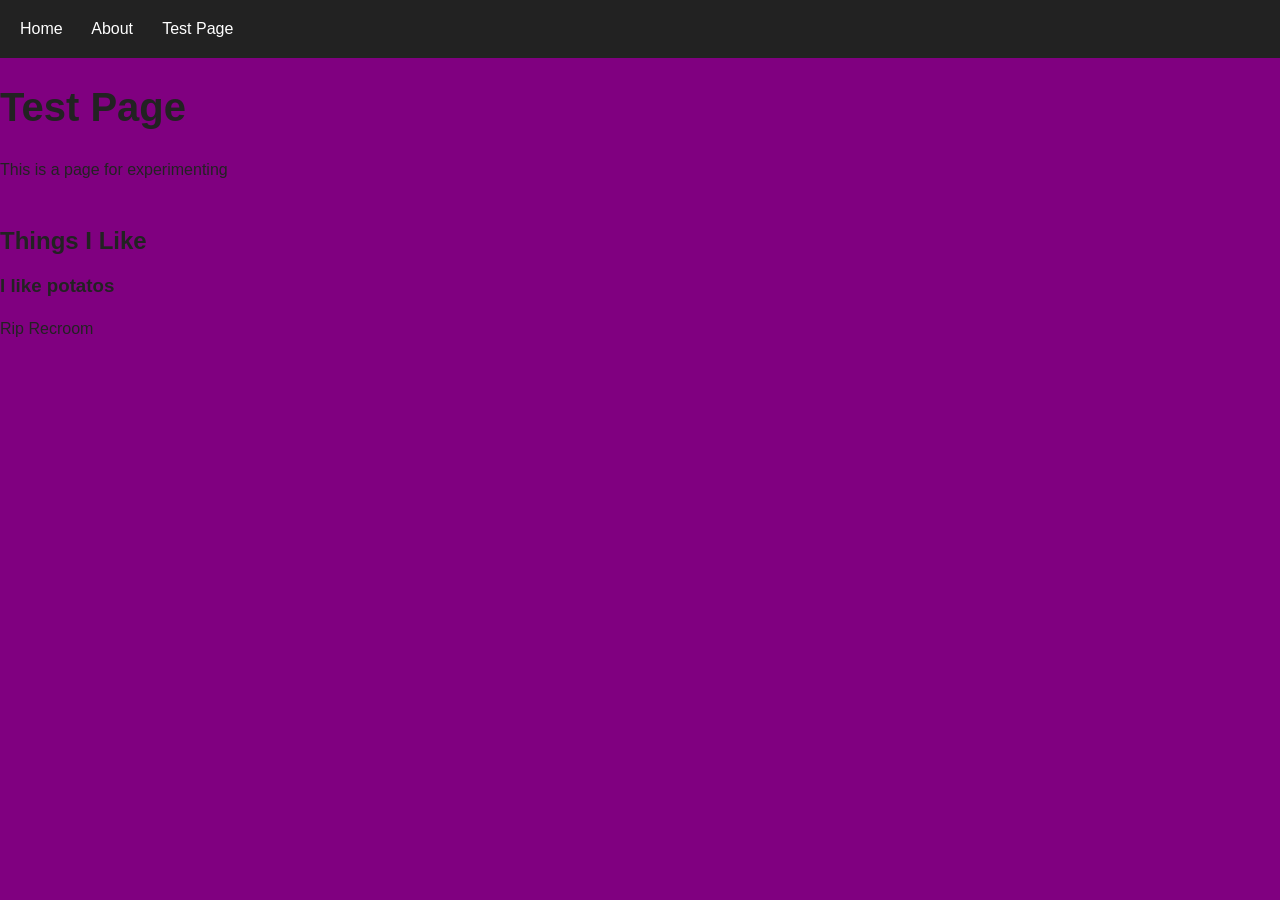
<file: pages/test.html>
<!DOCTYPE html>
<html>

<head>
    <title>Test Page</title>
    <link rel="stylesheet" href="../style.css">
</head>

<body>

    <nav>
        <a href="../index.html">Home</a>
        <a href="about.html">About</a>
        <a href="test.html">Test Page</a>
    </nav>

    <h1>Test Page</h1>

    <p>
        This is a page for experimenting
    </p>

    <h2>Things I Like</h2>
    <h3>I like potatos</h3>
    <p>
        Rip Recroom
    </p>

</body>

</html>
</file>
<file: style.css>
/* -------------------------
   WHOLE WEBSITE
   ------------------------- */

body {
    margin: 0;
    font-family: Arial, sans-serif;
    background-color: purple;
    color: #222;
}


/* -------------------------
   NAVIGATION
   ------------------------- */

nav {
    background-color: #222;
    padding: 20px;
}

nav a {
    color: white;
    text-decoration: none;
    margin-right: 25px;
}

nav a:hover {
    text-decoration: underline;
}


/* -------------------------
   HOMEPAGE IMAGE
   ------------------------- */

.header-image {
    height: 350px;

    background-image: url("images/jpork.jpeg");
    background-size: cover;
    background-position: center;
}


/* -------------------------
   MAIN CONTENT
   ------------------------- */

main {
    max-width: 900px;
    margin: auto;
    padding: 40px 25px;
    background-color: white;
}

h1 {
    font-size: 40px;
}

h2 {
    margin-top: 45px;
}

p {
    line-height: 1.6;
}


/* -------------------------
   CODE EXAMPLES
   ------------------------- */

pre {
    background-color: #eeeeee;
    padding: 20px;
    overflow-x: auto;
}

code {
    font-family: monospace;
}


/* -------------------------
   GUIDE LINKS
   ------------------------- */

.guide-links {
    background-color: #eeeeee;
    padding: 20px;
    margin: 20px 0;
}

.guide-links a {
    display: block;
    margin: 8px 0;
}


/* -------------------------
   GUIDE EXAMPLES
   ------------------------- */

.example {
    border: 1px solid #cccccc;
    padding: 20px;
    margin: 20px 0;
}
</file>
